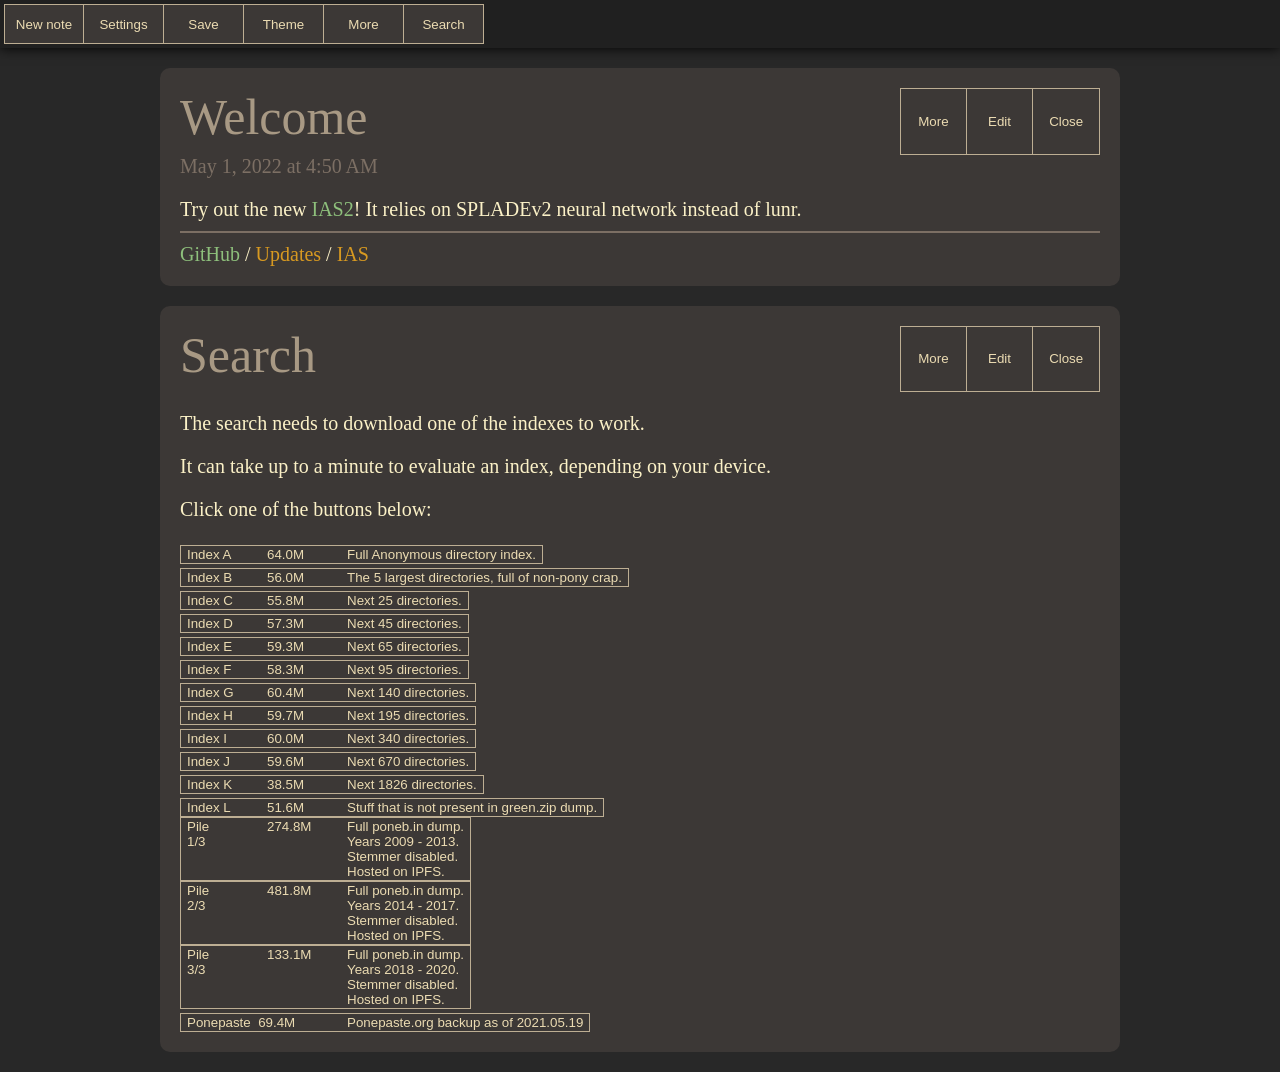
<file: index_old.html>
<!DOCTYPE html>
<!-- IAS -->
<!-- JUMP TO BOTTOM OF THE FILE TO FIND THE ENTRY POINT -->
<html><head><meta charset="utf-8"><meta name="viewport" content="width=device-width, initial-scale=1"><title>IAS</title><link rel="stylesheet" href="style.css"><link rel="stylesheet" href="palette_a.css" id="theme"><link rel="stylesheet" href="tags.css"></head><body><nav><div class="nav_topbar"><div class="nav_buttons inline_buttons"></div><input type="text" class="nav_search"></div><div class="nav_dropdown"></div></nav><div class="status_area"></div><content><noscript><div class="box"><p>Can't work without JavaScript, unfortunately.</p></div></noscript></content>
<script src="lunr.js" type="text/javascript"></script>
<script>
"use strict";

// Source object
// Stores the source code of the API Servers / components
// bootloader.init() will initialize them:
// - ias.core -> window.core
// - ias.story -> window.story
// - ias.locale -> window.locale
// - etc...
//
// Only after initialization can you use them!
//
var ias = {}
</script>

<script>
"use strict";

ias.locale = function() {
	//
	// IAS localization strings
	//
	// ==============================================================================
	
	this.date_format = undefined
	this.date_options = {year: "numeric", month: "long", day: "numeric", hour: "numeric", minute: "numeric"}

	this.relative_time_format = undefined
	this.relative_time_options = { numeric: 'auto' }

	this.note_missing = "A note with this title does not yet exist. Use the Create button to create it!"
	this.new_note_title = "Note № "

	this.search_placeholder = "Search..."

	this.saving_error = "Unable to save!"
	this.saving_ok = "Saved."

	this.network_error = "Networking: network error"
	this.server_error = "Networking: server error"
	this.error_code = "Error code: "
	this.address = "Address: "

	this.parser_missing = "This note uses an unknown parser: "

	// ==============================================================================
}

ias.core = function() {
	//
	// IAS core
	//
	// ==============================================================================
	
	// The code to load the notes, save the notes, search the notes, etc...
	// 
	// Each note is an object that features a set of fields;
	// Most importantly:
	// - Title
	// - Text
	// - Created
	// - Modified
	//
	// There's also a set of secondary, optional fields:
	// - Archived Note Flag [Hides the note from the usual search]
	// - System Note Flag 	[Hides the note from the usual search]
	// - List of tags 		[Just an array of tags]
	// - Parser 			[Either "Markdown", "Text", or "App"]
	//
	// Really you can add any field you need, but these are reserved
	//
	
	//
	// List of APIs:
	// - note_exists(title)
	// - create_note(title)
	// - delete_note(title)
	// - rename_note(title, new_title)
	// - get_note_reference(title)
	// - get_note_text(title)
	// - set_note_text(title, text)
	// - for_each_note(callback)
	// - get_oldest_titles(number)
	// - get_recent_titles(number)
	// - get_notes_with_field(field, value)
	// - archive_note(title)
	// - unarchive_note(title)
	// - export_note(title, id)
	// - cold_storage_snapshot()
	// - cold_storage_restore()
	// - float_to_bottom(title)					INTERNAL
	// - update_title_hashmap()					INTERNAL
	// - fire_alert()							INTERNAL
	//
	
	// Async Function Constructor
	// A bit of a hidden feature, but seems to have been supported for a long time
	window.AsyncFunction = Object.getPrototypeOf(async function(){}).constructor
	
	// Note storage
	// WARNING: reveal_pointers() needs to be called again if one of the variables is ever reassigned!
	//
	// notes	[id => note_object] 	always sorted note.modified ASCENDING
	// titles	{note_title => id}		not sorted
	var notes = []
	var titles = {}
	

	// Check whether a note by this title exists
	this.note_exists = function(title) {
		return (title in titles)
	}

	// Create a new note
	this.create_note = function(title) {
		var note = {}
		
		// Check if a note by this title already exists
		if (titles[title] != undefined) {
			log("Tried to create a note ["+title+"] but it already exists!")
			return null
		}
		
		note.title 		= title
		note.text 		= ""
		note.created 	= Date.now()
		note.modified 	= Date.now()
		note.parser 	= "Markdown"
		
		var id = notes.push(note) - 1
		titles[title] = id

		this.fire_alert("note_created", title)
		
		return note
	}

	// Delete the note
	// Will leave holes in the notes array, but that's okay
	// It will be flattened upon saving
	this.delete_note = function(title) {
		var id = titles[title]
		
		delete titles[title]
		delete notes[id]

		this.fire_alert("note_deleted", title)
	}

	// Rename the note
	// Will leave holes in the note array
	this.rename_note = function(title, new_title) {
		var id = titles[title]
		var note = notes[id]

		// Safeguard
		// Storage format allows for duplicate titles, but upgrades are needed elsewhere to make that work
		if (new_title in titles) {
			log("Refusing to rename to an alredy taken title!")
			return
		}

		delete titles[title]

		// Punch holes only if necessary
		if (id < notes.length - 1) {
			delete notes[id]

			id = notes.push(note) - 1
		}

		note.title = new_title
		titles[new_title] = id
		note.modified = Date.now()

		this.fire_alert("note_renamed", title)
	}

	// Get the total note count
	// Doesn't count holes
	this.get_note_count = function() {
		var count = 0

		for (var title in titles) {
			count++
		}

		return count
	}

	// Fetch a reference to the note
	// * Low level function!
	// * Fields may not be populated
	// * DO NOT, NEVER write any fields directly
	// [Potential place to implement a one-deep cache later]
	this.get_note_reference = function(title) {
		var id = titles[title]
		var note = notes[id]

		return note
	}
	
	// Fetch the note text only
	this.get_note_text = function(title) {
		var note = this.get_note_reference(title)

		return note.text
	}

	// Set the note text only
	this.set_note_text = function(title, text) {
		var note = this.get_note_reference(title)

		note.text = text
		note.modified = Date.now()

		this.float_to_bottom(title)
		this.fire_alert("note_altered", title)
	}
	
	// Iterate over each note and call the callback
	// * Supports async functions
	this.for_each_note = function(callback) {
		for (var note of notes) {
			if (note != undefined) callback(note)
		}
	}

	// Returns an array of titles that match the pattern
	// * Pattern uses space as a separator
	// * Case-insensitive
	//
	// If [pattern] is an empty string, returns a list of all notes
	// [ignore_archived] is still taken into account
	this.find_titles = function(pattern, ignore_archived = true) {
		var note_list = []
		var bits = pattern.toLowerCase().split(" ")

		for (var title in titles) {
			var note = this.get_note_reference(title)

			if (note.archived && ignore_archived) {
				continue
			}

			if (!pattern) {
				note_list.push(title)
				continue
			}

			var lowercase_title = title.toLowerCase()
			var nope = false

			for (var bit of bits) {
				if (lowercase_title.includes(bit) === false) {
					nope = true
					break
				}
			}

			if (nope) {
				continue
			} else {
				note_list.push(title)
			}
		}

		return note_list
	}

	// Returns an array no longer than [number]
	this.get_oldest_titles = function(number) {
		var note_list = []
		var len = notes.length

		for (var j = 0, i = 0; (i < len) && (j < number);) {
			if (i in notes) { // Skip over holes
				note_list.push(notes[i].title)
				j++
			}
			i++
		}

		return note_list
	}

	// Returns an array no longer than [number]
	this.get_recent_titles = function(number) {
		var note_list = []

		for (var j = 0, i = notes.length - 1; (i >= 0) && (j < number);) {
			if (i in notes) { // Skip over holes
				note_list.push(notes[i].title)
				j++
			}
			i--
		}

		return note_list
	}

	// Get notes that contain a certain [field] with certain [value]
	// If [value] is not specified, will count any note that has the field
	this.get_notes_with_field = function(field, value = null) {
		var note_list = []
		var len = notes.length

		for (var i = 0; i < len; i++) {
			if (i in notes) {
				if (field in notes[i]) {
					if (value === null) {
						note_list.push(notes[i].title)
					} else if (value === notes[i][field]) {
						note_list.push(notes[i].title)
					}
				}
			}
		}

		return note_list
	}

	this.archive_note = function(title) {
		var note = this.get_note_reference(title)

		if (!note.archived) {
			note.archived = true
			this.fire_alert("note_altered", title)
		}
	}

	this.unarchive_note = function(title) {
		var note = this.get_note_reference(title)

		if (note.archived) {
			delete note["archived"]
			this.fire_alert("note_altered", title)
		}
	}

	// Export a note by a title or by id
	this.export_note = function(title, id = null) {
		if (id === null) id = titles[title]

		var note_json = ""
		var note = notes[id]

		for (var field in note) {
			var value = note[field]
			var type = typeof(value)
			var wrap = ""
			
			if (type === "string") {
				wrap = "`"

				// Replace certain symbols that interfere with JavaScript's multiline strings
				// [ \ ] 	-> [ \\ ]
				// [ ` ] 	-> [ \` ]
				// [ ${ ] 	-> [ \${ ]
				// Also break up any script closing tags
				value = value.
				replaceAll("\\", "\\\\").
				replaceAll("`", "\\`").
				replaceAll("${", "\\${").
				replaceAll("</"+"script>", "</${'script'}>")
			}
			
			if (note_json.length != 0) note_json += ",\n"
			
			note_json += field + ":" + (wrap + value + wrap)
		}

		return "{\n" + note_json + "\n}"
	}
	
	// Generate a string of JS code that will replicate the note storage memory structure
	// Holes are removed
	this.cold_storage_snapshot = function() {
		var result = ""
		
		for (var id = 0; id < notes.length; id++) {
			if (id in notes === false) continue

			var note_json = this.export_note(null, id)
			
			if (result.length != 0) result += ",\n"
			result += note_json
		}
		
		return "[" + result + "]"
	}
	
	// Restore from an already evaluated snapshot
	this.cold_storage_restore = function() {
		notes = ias_cold_storage
		this.update_title_hashmap()
	}

	// Float the note to bottom
	// Will leave holes in the note array
	// Used as a mechanism to fight excessive truncation
	this.float_to_bottom = function(title) {
		var id = titles[title]
		
		// Return if note is already at the bottom
		if (id === notes.length - 1) {
			return
		}

		var note = notes[id]

		delete notes[id]

		var new_id = notes.push(note) - 1
		titles[title] = new_id
	}
	
	// Needs to be called after restoring from snapshot
	this.update_title_hashmap = function() {
		for (var id = notes.length - 1; id >= 0; id--) {
			var title = notes[id].title
			titles[title] = id
		}
	}

	// Fire this to alert things that note storage was modified
	//
	// Currently supported alerts
	// - note_created
	// - note_altered
	// - note_renamed
	// - note_deleted
	//
	this.fire_alert = function(alert, cause) {
		story.alert(alert, cause)
		story.alert_all_notes(alert, cause)

		search.alert(alert, cause)
		navbar.alert(alert, cause)
		dropdown.alert(alert, cause)
	}

	// Reveal or update debug pointers
	this.reveal_pointers = function() {
		this.notes = notes
		this.titles = titles
	}
	// ==============================================================================
}

ias.bootloader = function() {
	//
	// IAS bootloader
	//
	// ==============================================================================
	this.init = function() {
		window.onerror = this.handle_error
		window.onunhandledrejection = this.handle_error
		window.log = console.log

		// Initialize an instance of EVERYTHING that was added into window.ias
		for (var component in ias) {
			window[component] = new ias[component]
		}

		// Restore notes from cold storage, then delete the original reference
		core.cold_storage_restore()
		delete window.ias_cold_storage

		// Initial app start
		navbar.init()
		dropdown.init()

		story.open_note("Welcome")
		story.open_note("Search")

		// Check whether the URL is clean of anchors
		// If yes, open the default note
		// Otherwise, open the linked note
		if (location.hash === "") {
			//story.open_note( default_note )
		} else {
			story.open_note( decodeURI(location.hash.slice(1)) )
		}

	}

	// JavaScript error handler
	this.handle_error = function(description, url, line, column, error) {
		if ("crash_count" in window === false) {
			window.crash_count = 0
		}

		crash_count++

		// Special handling for errors that occured within Async functions
		// Seems to be Firefox-specific to consider async errors promise rejections
		// Chromium considers async errors normal errors
		if (typeof(description) === "object") {
			if ("reason" in description) {
				var reason = description.reason

				description = reason.message
				url = reason.fileName
				line = reason.lineNumber
				column = reason.columnNumber
				error = {}
				error.stack = reason.stack
			}
		}

		var stack_trace = ""

		if (!error) {
			stack_trace = " --- NO ERROR INFO AVAILABLE --- "
		} else if ("stack" in error === false) {
			stack_trace = " --- NO STACK TRACE AVAILABLE --- "
		} else {
			// Firefox specific prettyfication
			// Doesn't break chromium
			stack_trace = error.stack.replace(/\n@/g, "\nanonymous@").replace(/@/g, "   @   ").replace(/\n/g, "\n\t")
		}

		var message = ""
		+ " === Crash report #" + crash_count + " === \n"
		+ "A crash has occurred in:\n"
		+ "<"+url+">:"+line+" --- " + description + "\n\n"
		+ "Stack trace: \n	" + stack_trace + "\n\n"
		+ "A restart is advised.\n\n"
		
		alert(message)
	}

	this.hash = "aaaaad0b03231ca27d61173c145a3b3c18b977b4742de578710fab0478251ae0"
	// ==============================================================================
}

ias.utils = function() {
	//
	// IAS misc utils
	//
	// ==============================================================================

	// List of APIs:
	// - q_id(...)
	// - q_sel(...)
	// - add(tag, parent, html)
	// - adjacent_add(tagname, target, where, id)
	// - strectes_beyond_viewport(element)
	// - show_status(html)
	// - success(html)
	// - error(html)
	// - hide_status()
	// - format_time(timestamp)
	// - get_new_title()
	// - apply_css(css)
	// - display_tags(tags)
	// - display_tag(tag)
	//

	// Alias
	var utils = this

	// Query ID alias
	window.q_id = document.getElementById.bind(document)

	// Query selector alias
	window.q_sel = document.querySelector.bind(document)
	
	// Make an element helper
	window.add = function(tag, parent = document.body, html = "") {
		var element = document.createElement(tag)
		
		element.innerHTML = html

		parent.appendChild(element)
		
		return element
	}

	// Make an adjacent element helper
	// Where can be:
	// - beforebegin
	// - afterbegin
	// - beforeend
	// - afterned
	window.adjacent_add = function(tagname, target, where = "beforebegin", id = null) {
		var element = document.createElement(tagname)
		
		if (id != null) element.id = name
		target.insertAdjacentElement(where, element)
		
		return element
	}

	// Check if a part of the element, or the entire element, stretches beyond the viewport
	window.stretches_beyond_viewport = function(element) {
		return (window.innerHeight + window.scrollY < element.offsetTop + element.scrollHeight)
	}

	// Bring user attention to the element by briefly flashing it in bright color
	window.blink = function(element) {
		element.classList.add("attention")
		setTimeout(unblink, 50)

		function unblink() {
			element.classList.remove("attention")
		}
	}

	// Display a status box in the status area
	window.show_status = function(html) {
		if ("statusbox" in window === false) {
			window.statusbox = add("div", q_sel("body .status_area"))
			statusbox.classList.add("status_box")
		}
		
		statusbox.classList.remove("success")
		statusbox.classList.remove("error")
		statusbox.classList.remove("hide")
		statusbox.innerHTML = html

		statusbox.onclick = hide_status
	}

	window.success = function(html) {
		show_status(html)

		statusbox.classList.add("success")
		setTimeout(hide_status, 5000)
	}

	window.error = function(html) {
		show_status(html)

		statusbox.classList.add("error")
	}

	window.hide_status = function() {
		statusbox.classList.add("hide")
	}

	// https://stackoverflow.com/a/34278578
	utils.insert_at_cursor = function(text, element) {
		var start = element.selectionStart
		var end = element.selectionEnd
		
		element.setRangeText(text, start, end, 'end');
	}

	// Parse a YYYYMMDDHHMMSSmmm TiddlyWiki-style timestamp into a millisecond Unix timestamp
	utils.parse_note_timestamp = function(note_timestamp) {
		var str = note_timestamp.toString()

		var year 	= parseInt( str.slice( 0,  4) )
		var month 	= parseInt( str.slice( 4,  6) ) - 1
		var day 	= parseInt( str.slice( 6,  8) )
		var hour 	= parseInt( str.slice( 8, 10) )
		var minute 	= parseInt( str.slice(10, 12) )
		var second 	= parseInt( str.slice(12, 14) )
		var ms 		= parseInt( str.slice(14, 17) )

		return Date.UTC(year, month, day, hour, minute, second, ms)
	}

	// Convert Unix millisecond timestamp into a YYYYMMDDHHMMSSmmm format
	utils.make_note_timestamp = function(timestamp) {
		var date = new Date(timestamp)

		var year 	= ( date.getUTCFullYear() 		).toString()
		var month 	= ( date.getUTCMonth() + 1		).toString().padStart(2, "0")
		var day 	= ( date.getUTCDate()			).toString().padStart(2, "0")
		var hour 	= ( date.getUTCHours() 			).toString().padStart(2, "0")
		var minute 	= ( date.getUTCMinutes() 		).toString().padStart(2, "0")
		var second 	= ( date.getUTCSeconds() 		).toString().padStart(2, "0")
		var ms 		= ( date.getUTCMilliseconds()	).toString()

		return year+month+day+hour+minute+second+ms
	}

	// Converts supplied timestamp to local format
	utils.format_time = function(timestamp) {
		return new Date(timestamp).toLocaleString(locale.date_format, locale.date_options)
	}

	// Converts supplied timestamp to relative time
	// TIMESTAMP 		RESULT
	// 20000			"in 20 seconds"
	// -1000			"1 second ago"
	// -950400000		"11 days ago"
	// https://stackoverflow.com/a/53800501
	utils.format_relative_time = function(timestamp) {
		var units = {
			year  : 24 * 60 * 60 * 1000 * 365,
			month : 24 * 60 * 60 * 1000 * 365/12,
			day   : 24 * 60 * 60 * 1000,
			hour  : 60 * 60 * 1000,
			minute: 60 * 1000,
			second: 1000
		}

		// Passing { numeric: 'auto' } in relative_time_options will alter "1 year ago" to "last year"
		var rtf = new Intl.RelativeTimeFormat(locale.relative_time_format, locale.relative_time_options)

		// "Math.abs" accounts for both "past" & "future" scenarios
		for (var u in units) {
			if (Math.abs(timestamp) > units[u] || u == 'second') 
				return rtf.format(Math.round(timestamp/units[u]), u)
		}
	}

	// Return a title for a new note
	// If the title it wanted to suggest is already occupied, it will recurse to the closest unused number
	utils.get_new_title = function(depth = 1) {
		var title = locale.new_note_title + (core.get_note_count() + depth)

		if (core.note_exists(title)) {
			return utils.get_new_title(depth + 1)
		} else {
			return title
		}
	}

	// Switch to a new CSS
	// Alters the href of the theme stylesheet
	utils.apply_css = function(href) {
		var stylesheet = q_sel("link#theme")

		stylesheet.setAttribute("href", href)
	}

	// Format an array of tags into a set of pillows
	utils.display_tags = function(tags) {
		var html = "<span class=\"tag_list\">"
		var len = tags.length

		for (var i = 0; i < len; i++)
			html += utils.display_tag(tags[i])

		return html + "</span>"
	}

	// Format a single tag into a <span> pillow
	utils.display_tag = function(tag) {
		// Ignore empty tags
		if (tag === "")
			return ""

		// Regular expression to detect symbols not safe to place inside an HTML attribute
		var rxp_unsafe = /[^A-Za-zА-Яа-я0-9ёЁ_\-]/g

		var safe_tag_attr = tag.replace(rxp_unsafe, "")
		var safe_tag_text = tag.replace(/>/g, "&gt;").replace(/</g, "&lt;")

		return "<span class=\"tag tg-" + safe_tag_attr + "\">" + safe_tag_text + "</span>"
	}

	// Deterministic random number generator
	// Required for Notes of the Day functionality
	utils.seed_prng = function(seed) {
		utils.prng = xoshiro128ss(seed, seed, seed, seed)

		// All 4 state variables were initialized with the same value
		// Need to flush 4 times to start producing good random
		utils.prng()
		utils.prng()
		utils.prng()
		utils.prng()

		// https://github.com/bryc/code/blob/master/jshash/PRNGs.md
		function xoshiro128ss(a, b, c, d) {
			return function() {
				var t = b << 9, r = a * 5; r = (r << 7 | r >>> 25) * 9;
				c = c ^ a; d = d ^ b; b = b ^ c; a = a ^ d; c = c ^ t;
				d = d << 11 | d >>> 21;
				return (r >>> 0) / 4294967296;
			}
		}
	}

	utils.prng = function() {
		return "Please call seed_prng() first"
	}

	// DIY map with fixed number of slots
	// Relies on the fact that browsers sort object keys alphabetically
	// Will break if they ever stop doing that
	utils.sortedmap = function(slots) {
		var sm = {}

		var map = {}
		var len = 0

		// Insert a value - object pair
		sm.insert = function(value, object) {
			var min = null

			for (var value_i in map) {
				min = value_i
				break
			}

			if (min === null) {
				map[value] = object
				return
			}

			if (len == slots) {
				if (value < min) return
				if (value in map === false) delete map[min]
			} else {
				if (value in map === false) len++
			}

			map[value] = object
		}

		// Print out the map
		sm.log = function() {
			log(map)
		}

		sm.map = map

		return sm
	}
	// ==============================================================================
}

ias.cardnote = function() {
	//
	// IAS GUI; card-based notes
	//
	// ==============================================================================
	
	//
	// This is a large monolithic blob respobsible for:
	// - Note HTML structure
	// - Note interactions
	// - App startup
	// - Parsers
	//
	// A lot of uniqe code is buried somewhere in there, for example handlers for
	// "Find similar notes" button and the .jsbit export function
	//

	//
	// List of APIs:
	// - set_title(text)
	// - set_date(text)
	// - set_body(text)
	// - scroll_to()
	// - blink()
	// - q_sel(selector)
	// - link(title)
	// - editor.disable_wrap()
	// - editor.enable_wrap()
	// - tools.display_default_tools()					TOOL STRIP PRESET
	// - tools.display_editing_tools()					TOOL STRIP PRESET
	// - tools.display_temporary_tools()				TOOL STRIP PRESET
	// - tools.display_suggestion_tools()				TOOL STRIP PRESET
	// - tools.add_tool_button(name, text)
	// - tools.add_menu_button(name, text)
	// - tools.clear_buttons()
	// - more()											BUTTON HANDLER
	// - edit()											BUTTON HANDLER
	// - close()										BUTTON HANDLER
	// - delete()										BUTTON HANDLER
	// - abort()										BUTTON HANDLER
	// - save()											BUTTON HANDLER
	// - create()										BUTTON HANDLER
	// - archive()										BUTTON HANDLER
	// - unarchive()									BUTTON HANDLER
	// - properties()									BUTTON HANDLER
	// - reload()
	//
	this.define_note = function(note) {
		// STAGE 0: Exports

		// Various top-level stuff
		note.set_title = set_title
		note.set_date = set_date
		note.set_body = set_body
		note.scroll_to = scroll_to
		note.blink = blink
		note.q_sel = q_sel
		note.link = link

		// Editor subfolder
		note.editor = {}
		note.editor.disable_wrap = disable_wrap
		note.editor.enable_wrap = enable_wrap

		// Tool strip + menu subfolder
		note.tools = {}
		note.tools.display_default_tools = display_default_tools
		note.tools.display_editing_tools = display_editing_tools
		note.tools.display_temporary_tools = display_temporary_tools
		note.tools.display_suggestion_tools = display_suggestion_tools
		note.tools.add_tool_button = add_tool_button
		note.tools.add_menu_button = add_menu_button
		note.tools.clear_buttons = clear_buttons

		note.reload = reload

		// Alert handlers
		note.alerts = {}

		// Lists to track usage of setInterval and setTimeout
		note.held_intervals = []
		note.held_timeouts = []

		// Expose this function
		// Search can use it to abort pending jobs
		note.timer_cleanup = timer_cleanup

		//
		// STAGE 1: Structure
		//

		// It all starts with a box
		var box = note.dom.box

		// Note consist of the top, the body and the (hidden) editor
		var top 		= add("div", box)
		var body 		= add("div", box)
		var editor		= add("textarea", box)

		// Top
		// -> Header
		//    -> Title
		//    -> Tools
		// -> Date
		var header 		= add("div", top)
		var title 		= add("div", header)
		var tools 		= add("div", header)
		var date 		= add("div", top)

		// Div to store tool buttons
		var buttons 	= add("div", tools)

		// More menu
		var menu_root 	= add("div", tools)
		var menu 		= add("div", menu_root)

		// Set up CSS classes
		buttons.classList.add("inline_buttons")
		header.classList.add("note_header")
		editor.classList.add("note_editor")
		title.classList.add("note_title")
		tools.classList.add("note_tools")
		date.classList.add("note_date")
		body.classList.add("note_body")

		menu_root.classList.add("dropdown_root")
		menu.classList.add("dropdown", "hide")

		// Parser selector
		var parser_selector = add("select", box)

		function add_parser(name, value) { 
			var option = add("option", parser_selector) 
			option.innerText = name
			option.value = value
		}

		add_parser("Markdown + HTML",		"Markdown"	)
		add_parser("Plaintext + HTML", 		"Text"		)
		add_parser("JavaScript / App", 		"App"		)
		add_parser("Remote / Iframe", 		"Iframe"	)

		// Hide the editor and type selector
		parser_selector.hidden = true
		editor.hidden = true


		// Export the DOM
		note.dom.header 	= header
		note.dom.body 		= body
		note.dom.editor 	= editor
		note.dom.title 		= title
		note.dom.tools 		= tools
		note.dom.date 		= date
		note.dom.buttons 	= buttons
		note.dom.menu_root 	= menu_root
		note.dom.menu 		= menu

		//
		// STAGE 2: Title and Body functions
		//

		// Enable/disable wrapping in the editor
		function disable_wrap() { editor.style.whiteSpace = "pre" }
		function enable_wrap() { editor.style.whiteSpace = "pre-wrap" }

		function show_editor() {
			editor.hidden = false
			editor.style.height = "calc(" + editor.scrollHeight + "px + 1em)"
			parser_selector.hidden = false
			body.hidden = true
		}

		function hide_editor() {
			editor.value = ""
			editor.style.height = ""
			editor.hidden = true
			parser_selector.hidden = true
			body.hidden = false
		}

		// Handle tab keypresses
		// Kills the undo stack unfortunately
		function editor_keydown(event) {
			if (event.key === "Tab") {
				event.preventDefault()
				utils.insert_at_cursor("\t", this)
			}
		}

		// Adjust the editor height on input
		function editor_resize(event) {
			editor.style.height = editor.scrollHeight + "px"
		}

		editor.onkeydown = editor_keydown
		editor.oninput = editor_resize

		title.onkeypress = function() {
			if (event.key === "Enter") {
				event.preventDefault()
			}
		}

		function set_title(text) 	{ title.innerHTML 	= text }
		function set_date(text) 	{ date.innerHTML 	= text }
		function set_body(text) 	{ body.innerHTML 	= text }

		function scroll_to() {
			note.dom.header.scrollIntoView({behavior: "smooth", block: "center"})
		}

		function blink() {
			window.blink(note.dom.box)
		}

		function q_sel(selector) {
			return body.querySelector(selector)
		}

		// Use this to link to other notes
		// Returns a special HTML snippet
		function link(title) {
			title = title.replace(/&/g, "&amp;")

			return `<a class="internal" href="#${title}" onclick="return story.handle_link_click(event)">${title}</a>`
		}
		
		//
		// STAGE 3: Tool strip functions
		//

		// Object to house the buttons
		note.buttons = {}

		// Removes all buttons from the tool strip and the menu
		function clear_buttons() {
			for (var name in note.buttons) {
				note.buttons[name].delete_button()
			}
		}

		// Add a button
		// Requires the note to have a handler function with a matching name
		function add_button(name, text, parent) {
			// 1. Create a button
			note.buttons[name] = add("button", parent, text)

			// 2. Button deletion function
			note.buttons[name].delete_button = function() {
				note.buttons[name].remove()
				delete note.buttons[name]
			}

			// 3. Handler function
			// Check whether the handler function exists
			// If it does, hook it up
			// Otherwise complain
			if (name in note) {
				note.buttons[name].onclick = note[name]
			} else {
				log("Added a button \"" + text + "\" but couldn't find a handler function!")
			}
		}

		// Helpers to add:
		// 1. A tool strip button
		// 2. A tool menu button
		function add_tool_button(name, text) { add_button(name, text, buttons) }
		function add_menu_button(name, text) 	{ add_button(name, text, menu) }

		// Default tool strip
		// Tools feature the "close", "edit" and "more" buttons (At least for this pathfinder version)
		function display_default_tools() {
			clear_buttons()

			add_tool_button("more", "More")
			add_tool_button("edit", "Edit")
			add_tool_button("close", "Close")

			add_menu_button("find_similar", "Find similar notes")
			add_menu_button("export", "Export note")

			if (note.info.archived) {
				add_menu_button("unarchive", "Unarchive note")
			} else {
				add_menu_button("archive", "Archive note")
			}

			add_menu_button("properties", "Properties")
		}

		// Editing tool strip
		// Tools feature the "delete", "abort" and "save" buttons
		function display_editing_tools() {
			clear_buttons()

			add_tool_button("delete", "Delete")
			add_tool_button("abort", "Abort")
			add_tool_button("save", "Save")
		}

		// Temporary note tool strip
		// Only the "close" button
		function display_temporary_tools() {
			clear_buttons()

			add_tool_button("close", "Close")
		}

		// Suggested note tool strip
		// "Create" and "close" buttons
		function display_suggestion_tools() {
			clear_buttons()

			add_tool_button("create", "Create")
			add_tool_button("close", "Close")
		}

		//
		// STAGE 4: Button handlers
		//
		define_button_handlers()

		function define_button_handlers() {
			// Close the note
			note.close = function() {
				timer_cleanup()

				note.dom.box.remove()

				if ("info" in note) {
					story.remove_instance(note, note.info.title)
				}
			}

			// Enter editing mode
			note.edit = function() { 
				display_editing_tools() 

				// Pull the unprocessed text (pre-markdown or pre-execution)
				var raw_text = core.get_note_text(note.info.title)
				editor.value = raw_text

				title.classList.add("editing")
				title.contentEditable = true

				parser_selector.value = note.info.parser

				show_editor()

				// Focus editor if doing so will not cause the page to scroll
				if (stretches_beyond_viewport(editor) === false) {
					editor.focus()
				}
			}

			// Display more buttons
			note.more = function() { menu.classList.toggle("hide") }

			// Delete the note
			note.delete = function() { 
				var really_delete = confirm("Delete note \"" + note.info.title + "\"\n\nAre you sure?")

				if (really_delete === true) {
					note.close()
					core.delete_note(note.info.title)
				}
			}

			// Abort editing
			note.abort = function() { 
				display_default_tools()

				title.contentEditable = false
				title.classList.remove("editing")
				title.innerText = note.info.title
				
				hide_editor()
			}

			// Save edits
			note.save = function() {
				// Harvest the text
				var text = editor.value

				// Harvest the title (old and new)
				var old_title = note.info.title
				var new_title = title.innerText.trim()

				// Hide the editor
				note.abort()

				// Check whether the title was altered
				// If it was, call the rename function
				// alert_all_notes() will update the story
				if (old_title != new_title) {
					core.rename_note(old_title, new_title)
				}

				// Update the parser
				// Take some liberties with altering note fields directly
				// We call set_note_text() regardless, so whatever
				note.info.parser = parser_selector.value
				
				// Update the contents
				// Should trigger an automatic reload
				core.set_note_text(note.info.title, text)
			}

			// Create button on suggested notes
			note.create = function() { 
				var title_text = title.innerText

				note.info = core.create_note(title_text)
				note.info.parser = "Markdown"
				reload()
				note.edit()
			}

			// Find similar notes
			// Fairly large blob of code
			note.find_similar = function() { 
				var results_note = story.create_temporary_note(note.dom.box)
				var results = search.lunr_find_similar(note.info.title)
				var len = results.length
				var held_timeouts = []

				var self_similarity = results[0].score

				// Entries first
				// Hint at the bottom
				var entries = 	add("div", results_note.dom.body)
								add("hr", results_note.dom.body)
				var hint 	= 	add("div", results_note.dom.body)

				hint.classList.add("find_similar_hint")

				add("div", hint, "Diamonds are clickable. Self-similarity is " + self_similarity + ".") 

				// Cutoff adjust
				var adjust_div = add("div", hint)
				var adjust_tip = add("span", adjust_div, "Adjust cutoff: ")
				var adjust = add("input", adjust_div)

				adjust.type = "number"
				adjust.value = self_similarity
				adjust.style.verticalAlign = "bottom"

				// Invoke regen
				adjust.oninput = function() {
					results = search.lunr_find_similar(note.info.title, adjust.value)
					regen_results()
				}


				// Run it!
				regen_results()

				results_note.set_title("<i>Find similar: " + note.info.title + "</i>")
				results_note.scroll_to()

				// Add a new entry HTML structure
				function add_entry() {
					var details = add("details", entries)
					var summary = add("summary", details)

					var title = add("span", summary)
					var score = add("span", summary)
					var tags = add("div", details, "Stand by...")

					score.classList.add("flr")

					return { title: title, score: score, tags: tags }
				}

				function setTimeoutWrapper() {
					held_timeouts.push( setTimeout.apply(window, arguments) )
				}

				function abort_jobs() {
					for (var timeout_id of held_timeouts) clearTimeout(timeout_id)

					held_timeouts = []
				}
				
				function lazy_append(results, complete_fn, depth = 0) {
					if (depth >= results.length) return setTimeout( complete_fn )

					var result = results[depth]
					var title = result.title
					var tags = search.lunr_auto_tags(title, 25)

					result.tags.innerHTML = utils.display_tags(tags)

					// setTimeout without a time argument will just enqueue the job right away
					setTimeoutWrapper(function() { lazy_append(results, complete_fn, depth + 1) })
				}

				function regen_results() {
					var len = results.length

					entries.innerHTML = ""

					// Display all titles ASAP
					// Skip index zero
					for (var i = 1; i < len; i++) {
						var result = results[i]
						var entry = add_entry()

						// Similarity:
						// 100%		Exact duplicate
						//  90%		Close resemblance, perhaps an earlier/later version
						//  30%		Distant resemblance
						entry.score.innerHTML = Math.round(result.score / self_similarity * 100) + "% similarity"
						entry.title.innerHTML = note.link(result.title)
						
						// Reuse the results array to supply the newly created tag div
						results[i].tags = entry.tags
					}

					// Stop any pending tagging jobs
					abort_jobs()

					// Lazily add tags
					lazy_append(results, null, 1)
				}
			}

			// Export this note in particular
			note.export = function() {
				networking.download(core.export_note(note.info.title), note.info.title + ".jsbit")
			}

			note.archive = function() {
				core.archive_note(note.info.title)
			}

			note.unarchive = function() {
				core.unarchive_note(note.info.title)
			}

			note.properties = function() {
				var created = utils.format_time(note.info.created)
				var modified = utils.format_time(note.info.modified)

				alert("Added: " + created + "\nEdited: " + modified)
			}
		}

		// Reload function 
		// Text notes: 	fetch the text, parse it as markdown and display it
		// App notes: 	fetch the text and run it
		async function reload() {
			log("Reloading [" + note.info.title + "]")

			// Invoke the editor abort handler
			// It will close the editor for us, in case it was open
			// It will also update the title
			note.abort()

			var parsers = {
				"Markdown": markdown_parser,
				"Text": text_parser,
				"App": app_loader,
				"Iframe": iframe_loader
			}

			// Missing parser security check
			var target_parser = note.info.parser

			if (target_parser in parsers === false) {
				alert(locale.parser_missing + target_parser)
				target_parser = "Text" // Fall back to plaintext parser
			}

			// Execute the parser
			parsers[target_parser]()

			
			// And below are the parser functions
			// =======================================================
			function markdown_parser() {
				if (note.info.archived) {
					set_date( utils.format_time(note.info.modified) + "; Archived")
				} else {
					set_date( utils.format_time(note.info.modified) )
				}

				set_body( markdown.parse(note.info.text) )
			}

			function text_parser() {
				if (note.info.archived) {
					set_date( utils.format_time(note.info.modified) + "; Archived")
				} else {
					set_date( utils.format_time(note.info.modified) )
				}
				
				set_body( note.info.text )
			}

			function app_loader() {
				set_date("") // Apps don't show a date by default
				set_body("")

				// On notes with code disable editor wrap by default
				disable_wrap()

				// Clear any previous setInterval() or setTimeout()
				timer_cleanup()

				// Tracking setInterval() and setTimeout() wrappers
				function setIntervalWrapper() {
					note.held_intervals.push( setInterval.apply(window, arguments) )
				}

				function setTimeoutWrapper() {
					note.held_timeouts.push( setTimeout.apply(window, arguments) )
				}

				//
				// App main function
				//
				// Function is constructed from:
				// - note.info.text
				//
				// Using apply() will not work to pass arguments
				// Not without naming them first, anyway
				//
				// List of arguments:
				// - setInterval() 			OVERRIDE
				// - setTimeout()			OVERRIDE
				// - note object
				//
				var run = new AsyncFunction("setInterval",
											"setTimeout",
											"note", note.info.text)

				run(setIntervalWrapper, setTimeoutWrapper, note)
			}

			function iframe_loader() {
				set_date("") // No way of knowing date on iframe contents

				// Do some magic to get the content color right
				// Very useful when including plaintext
				set_body(`<iframe src="${note.info.text}" onload="event.target.contentDocument.body.style.color = window.getComputedStyle(window.document.body).color"></iframe>`)
			}
			// =======================================================
		}

		// We must track every setInterval() and setTimeout() and clear them when note is closed or reloaded
		// If we don't do this, we will end up with a storm of orphaned timer handlers firing on the profiler chart
		function timer_cleanup() {
			for (var interval_id of note.held_intervals) clearInterval(interval_id)
			for (var timeout_id of note.held_timeouts) clearTimeout(timeout_id)

			note.held_intervals = []
			note.held_timeouts = []
		}
	}

	// ==============================================================================
}

ias.story = function() {
	//
	// IAS GUI; story
	//
	// ==============================================================================

	//
	// Story keeps track of what is open right now
	//

	//
	// List of APIs:
	// - open_note()
	// - create_new_note()
	// - create_temporary_note()
	// - suggest_note()
	// - ensure_entry()					INTERNAL
	// - remove_instance()				INTERNAL
	// - spawn_box()					INTERNAL
	// - alert()						INTERNAL
	// - alert_all_notes()				INTERNAL
	// - handle_anchor_change()			URL ANCHOR CHANGE HANDLER
	//

	// Alias
	var story = this

	//
	// This is where we keep our open notes
	// The structure is as follows:
	// { 
	// 	"minicon": 	[ {instance}, {instance}, ... ],
	// 	"IAS": 		[ {instance} ]
	// }
	//
	var entries = this.entries = {}

	// Open a note within the story river
	this.open_note = function(title, after = null) {
		// We do not respect notes with empty title
		if (title === "") {
			log("Can't open a note that has no title.")
			return
		}

		// SINGLE-INSTANCE LIMITER
		// Comment it out to allow multiple instances
		//
		// It works like that:
		// - If a title is present in open entries, scroll to the [0] instance and make it blink
		// - Do not allow to spawn additional instances by returning early
		if (title in entries === true) {
			var note = entries[title][0]
			
			note.scroll_to()
			note.blink()

			return note
		}

		// Check whether the note exists in the storage
		// If no, suggest to create it
		if (core.note_exists(title) === false) {
			story.suggest_note(title, after)
			return
		}

		// If we know this title, ensure an entry of instances
		var instances = story.ensure_entry(title)

		// Initialize the UI + logic
		var info = core.get_note_reference(title)
		var note = story.spawn_box(after)

		// Push the instance
		instances.push(note)

		note.info = info
		note.reload()
		note.scroll_to()

		return note
	}

	// Create a brand new note (And start editing it)
	this.create_new_note = function() {
		var title = utils.get_new_title()
		var info = core.create_note(title)

		var note = story.open_note(title)

		note.edit()
	}

	// Ensure that array of instances for a given title is available
	// This is so convoluted because we want to support a windowed interface,
	// where multiple instances of a note can be open at the same time
	this.ensure_entry = function(title) {
		if (title in entries === false) {
			entries[title] = []
		}

		return entries[title]
	}

	// Remove an instance of [note pointer] from under a [title]
	// Invoked by "Close" button handler
	this.remove_instance = function(note, title) {
		var instances = entries[title]
		var idx = instances.indexOf(note)

		if (idx === -1) {
			log("Instance of [", note, "] not found under the title ["+title+"]")
		}

		delete instances[idx]

		// Flatten so we don't have any holes and have a real length
		entries[title] = instances.flat()

		// If we removed the last instance, nuke the title entry altogether
		if (entries[title].length === 0) {
			delete entries[title]
		}
	}

	// Create a temporary note not backed by the note storage
	this.create_temporary_note = function(after = null) {
		var note = story.spawn_box(after)

		note.tools.display_temporary_tools()
		note.set_title("<i>Temporary note</i>")
		note.set_date(utils.format_time( Date.now() ))

		return note
	}

	// Suggest to create a note
	this.suggest_note = function(title, after) {
		var note = story.spawn_box(after)

		note.tools.display_suggestion_tools()

		note.set_title(title.italics())
		note.set_date(utils.format_time( Date.now() ))
		note.set_body(locale.note_missing)

		note.scroll_to()
	}

	// Spawn a box inside the story OR after a target element
	// Then define a note on it
	this.spawn_box = function(after = null) {
		var note = {} // <--- Important line: the object created here will follow you throughout the rest of the code

		note.dom = {}
		note.dom.box = document.createElement("div")
		note.dom.box.classList.add("box")

		// If no "after" specified, simply insert the note as a new child in the <content>
		// Otherwise perform adjacent insertion to the target element
		if (after === null) {
			q_sel("body content").appendChild(note.dom.box)
		} else {
			after.insertAdjacentElement("afterend", note.dom.box)
		}
		
		// Install the APIs and the HTML structure
		cardnote.define_note(note)

		return note
	}

	// Alert the story that a note changed
	this.alert = function(alert, cause) {
		if (cause in entries === false) {
			return
		}

		var instances = entries[cause]

		// On alterations, reload every instance of the note
		if (alert === "note_altered") {
			for (var note of instances) {
				note.reload()
			}
		}

		// On renames, remove the stale title, insert the new title, and update the title on every instance
		if (alert === "note_renamed") {
			var new_title = instances[0].info.title

			// Safeguard
			if (new_title in entries)
				alert("Invalid rename request")

			delete entries[cause]
			entries[new_title] = instances

			for (var note of instances) {
				note.set_title(new_title)
			}
		}

		// On deletions, close every instance of the note
		if (alert === "note_deleted") {
			for (var note of instances) {
				note.close()
			}

			delete entries[cause]
		}
	}

	// Alert all notes within the story
	// If entries[cause] exists, run the edited/renamed/deleted checks
	// Then, for every open note, call a function note[alert]() if available
	this.alert_all_notes = function(alert, cause) {
		for (var title in entries) {
			var instances = entries[title]

			for (var note of instances) {
				if (alert in note.alerts) {
					note.alerts[alert](cause)
				}
			}
		}
	}

	this.handle_link_click = function(event) {
		var target_note = event.target.attributes.href.value.slice(1)
		var place_after = event.target.closest(".box")

		story.open_note(target_note, place_after)

		return false
	}

	this.handle_anchor_change = function(event) {
		var target_note = decodeURI(location.hash.slice(1))

		story.open_note(target_note)
	}

	window.onhashchange = story.handle_anchor_change

	// ==============================================================================
}

ias.navbar = function() {
	//
	// IAS GUI; navbar
	//
	// ==============================================================================

	// Alias
	var navbar = this

	navbar.buttons = {}
	navbar.handlers = {}

	navbar.init = function() {
		navbar.button_area = q_sel(".nav_buttons")
		navbar.menu_area = q_sel(".nav_dropdown")
		navbar.search = q_sel(".nav_search")
		navbar.display_default_navbar()

		navbar.search.placeholder = locale.search_placeholder

		navbar.current_theme = "night.css"
	}

	navbar.clear = function() {
		for (var name in navbar.buttons) {
			navbar.buttons[name].delete_button()
		}
	}

	// Add a navbar button
	navbar.add_button = function(name, text) {
		// 1. Create a button
		navbar.buttons[name] = add("button", navbar.button_area, text)

		// 2. Button deletion function
		navbar.buttons[name].delete_button = function() {
			navbar.buttons[name].remove()
			delete navbar.buttons[name]
		}

		// 3. Handler function
		navbar.buttons[name].onclick = navbar.handlers[name]
	}

	navbar.display_default_navbar = function() {
		navbar.clear()

		navbar.add_button("create_new_note", 	"New note")
		navbar.add_button("open_settings", 		"Settings")
		navbar.add_button("save", 				"Save")
		navbar.add_button("switch_theme", 		"Theme")
		navbar.add_button("toggle_more", 		"More")
		navbar.add_button("toggle_search", 		"Search")
	}

	navbar.handlers.create_new_note = 	function() { story.create_new_note() }
	navbar.handlers.open_settings = 	function() { story.open_note("Settings") }
	navbar.handlers.save = 				function() { singlefile_saver.save() }
	navbar.handlers.switch_theme = 		function() { navbar.switch_theme() }
	navbar.handlers.toggle_more = 		function() { dropdown.toggle() }
	navbar.handlers.toggle_search = 	function() { story.open_note("Search") }

	// Save warning:
	// - Highlight the save button to warn that you have pending changes
	// - Ask for confirmation if you want to close the tab
	navbar.post_save_warning = function() { 
		navbar.buttons.save.classList.add("alert")
		window.onbeforeunload = function() { return true }
	}

	navbar.clear_save_warning = function() {
		navbar.buttons.save.classList.remove("alert")
		window.onbeforeunload = undefined
	}

	// Storage alerts handler
	navbar.alert = function(alert, cause) {
		// Activate the "unsaved changes" warning light
		navbar.post_save_warning()
	}

	// Theme switching
	var theme_queue = ["palette_b.css", "palette_c.css", "palette_a.css"]

	navbar.switch_theme = function() {
		var theme = theme_queue.shift()

		// Loop the queue around
		theme_queue.push(theme)

		utils.apply_css(theme)
	}

	// ==============================================================================
}

ias.dropdown = function() {
	//
	// IAS GUI; Dropdown navigation menu
	//
	// ==============================================================================
	
	// Dropdown menu is the menu unveiled by clicking "more" button in the navbar
	//

	// Alias
	var dropdown = this
	var open = false
	var elem

	dropdown.init = function() {
		elem = q_sel(".nav_dropdown")
	}

	dropdown.toggle = function() {
		open = elem.classList.contains("open")

		if (open === false) {
			elem.classList.add("open")
			open = true

			dropdown.update()
		} else {
			elem.classList.remove("open")
			open = false
		}
	}

	dropdown.alert = function(alert, cause) {
		if (open) {
			dropdown.update()
		}
	}

	dropdown.update = function() {
		elem.innerHTML = ""

		elem.innerHTML += dropdown.get_recent_notes()
		elem.innerHTML += dropdown.get_apps()
	}

	dropdown.get_recent_notes = function() {
		var htmlcode = "<h1>Recent notes</h1><hr>"

		var titles = core.get_recent_titles(20)
		var count = titles.length

		for (var i = 0; i < count; i++) {
			htmlcode += dropdown.make_link(titles[i])
		}

		return htmlcode
	}
	
	dropdown.get_apps = function() {
		var htmlcode = "<h1>Apps</h1><hr>"

		var titles = core.get_notes_with_field("parser", "App")
		var count = titles.length

		for (var i = 0; i < count; i++) {
			htmlcode += dropdown.make_link(titles[i])
		}

		return htmlcode
	}

	dropdown.make_link = function(title) {
		return `<a class="internal auto" href="#${title}" onclick="story.open_note('${title}'); return false;">${title}</a><br>`
	}



	// ==============================================================================
}

ias.networking = function() {
	//
	// IAS networking
	//
	// ==============================================================================

	// Show a file download popup
	this.download = function(data, name) {
		var type = "text/html";
		var blob = new Blob([data], {'type': type});
		var url = URL.createObjectURL(blob);

		var anchor = add("a")

		anchor.href = url
		anchor.download = name

		anchor.click()
		anchor.remove()
	}

	// Upload some data using PUT
	this.put = async function(data, address) {
		var payload = {method: "PUT", body: data}

		try {
			var response = await fetch(address, payload)
		} catch (err) {
			error(locale.network_error)
			return null
		}

		if (response.status === 200 || response.status === 204) {
			var text_response = await response.text()
			return text_response
		} else {
		    error(locale.server_error + "<hr>" + locale.error_code + response.status + "<br>" + locale.address + address)
		    return null
		}
	}

	// Download some data using GET
	// Available types:
	//		text 		Just give the text
	// 		json 		Parse as JSON while skipping the string conversion step
	// 		blob 		Do not parse or attempt to read as string, just give the data. Appears to be broken on mobile chromium.
	//
	// Chromium will fail quietly on very large JSON
	// There's also a way to make it fail loudly:
	// - Download as a blob
	// - Construct a blob URL
	// - Give blob URL to Fetch
	// - Attempt to call response.json()
	//
	// It will crash.
	this.get = function(address, callback_ready, type = "text") {
		var xhr = new XMLHttpRequest();

		xhr.onload = async function() {
			if (xhr.status == 200) {
				callback_ready(xhr.response)
			} else {
				error(locale.server_error + "<hr>" + locale.error_code + xhr.status + "<br>" + locale.address + address)
			}
		}

		xhr.onprogress = function(event) {
			show_status("Downloading [" + address + "]: <br><div class=progress><div class=bar style='width: " + (event.loaded / event.total * 100) + "%;'></div>" + Math.round(event.loaded / 1024) + "KB</div>")
		}

		xhr.onerror = function(event) {
			error(locale.network_error)
		}

		xhr.open('GET', address, true);
		//xhr.overrideMimeType("application/json");
		xhr.responseType = type
		xhr.send(null);
	}
	// ==============================================================================
}

ias.singlefile_saver = function() {
	//
	// IAS saving code
	//
	// ==============================================================================

	// Save as a single HTML file
	// Two endpoints supported:
	// - Browser download
	// - PUT request to server
	//
	// If IAS was loaded via HTTP/HTTPS, save() will automatically switch to PUT.
	// 		Correction: no, it will not, not at this time.
	//

	//
	// List of APIs:
	// - save()
	// - make_banner(text) 				INTERNAL
	// - save_component(name)			INTERNAL
	// - save_all_components()			INTERNAL
	// - save_notes()					INTERNAL
	// - build_file_text()				INTERNAL
	//

	this.make_banner = function(text) {
		return "//\n// " + text + "\n//\n"
	}

	var js_open = "<script>\n\"use strict\";\n\n"
	var js_close = "</" + "script>\n" 

	this.html_template_start = `<!DOCTYPE html>\n<!-- IAS -->\n<!-- JUMP TO BOTTOM OF THE FILE TO FIND THE ENTRY POINT -->\n<html><head><meta charset="utf-8"><meta name="viewport" content="width=device-width, initial-scale=1"><title>IAS</title><link rel="stylesheet" href="style.css"><link rel="stylesheet" href="palette_a.css" id="theme"><link rel="stylesheet" href="tags.css"></head><body><nav><div class="nav_topbar"><div class="nav_buttons inline_buttons"></div><input type="text" class="nav_search"></div><div class="nav_dropdown"></div></nav><div class="status_area"></div><content><noscript><div class="box"><p>Can't work without JavaScript, unfortunately.</p></div></noscript></content>\n${"<"}script src="lunr.js" type="text/javascript">${"</"}script>\n${js_open}// Source object\n// Stores the source code of the API Servers / components\n// bootloader.init() will initialize them:\n// - ias.core -> window.core\n// - ias.story -> window.story\n// - ias.locale -> window.locale\n// - etc...\n//\n// Only after initialization can you use them!\n//\nvar ias = {}\n${js_close}\n`
	this.html_template_end = `</body></html>`
	this.entry_point_template = `${js_open}${this.make_banner("IAS entry point")}var bootloader = new ias.bootloader()\nbootloader.init()\n${js_close}`


	this.save_component = function(name) {
		return "ias." + name + " = " + ias[name].toString() + "\n\n"
	}

	this.save_all_components = function() {
		var result = ""

		for (var component in ias) {
			result += this.save_component(component)
		}

		return result
	}

	this.save_notes = function() {
		return "window.ias_cold_storage = " + core.cold_storage_snapshot() + "\n\n"
	}

	this.build_file_text = function() {
		var result = ""

		result += js_open + this.save_all_components() + js_close

		result += js_open
		result += this.make_banner("IAS cold storage")
		result += this.save_notes()
		result += js_close

		return this.html_template_start + result + this.entry_point_template + this.html_template_end
	}

	// Save this copy of IAS as a file
	this.save = async function() {
		var protocol = location.protocol
		var pathname = location.pathname

		// For HTTP or HTTPS attempt to save via PUT request
		// Otherwise download a copy to the user's machine
		if (protocol === "http:" || protocol === "https:") {
			var result = await networking.put(this.build_file_text(), pathname)

			if (result === false) {
				error(locale.saving_error)
				return
			}
		} else {
			alert("Warning! External dependencies.\n\nFollowing files are not integrated into the unified HTML at this time:\n - style.css\n - palette_a.css\n - palette_b.css\n - palette_c.css\n - lunr.js\n\nYou'll need to download them separately and place them next to the .html file.")
			networking.download(this.build_file_text(), "ias.html")
		}

		success(locale.saving_ok)
		navbar.clear_save_warning()
	}
	// ==============================================================================
}

ias.search = function() {
	//
	// IAS search
	//
	// ==============================================================================
	
	// Alias
	var search = this

	// Naive full text search
	// Case-insensitive
	search.search_text = function(pattern, ignore_archived = true) {
		var matches = []

		core.for_each_note( function(note) {
			if (ignore_archived && note.archived)
				return

			if (note.text.toLowerCase().includes(pattern))
				matches.push(note.title)
		} )

		return matches
	}

	// Advanced full text search using Lunr.js
	// Provides an option to discard very short or very long matches
	search.lunr_search_text = function(text, ignore_archived = true, min_pass, max_pass) {
		var lunr_results = search.lunr.search(text)
		var matches = []
		var len = lunr_results.length

		for (var i = 0; i < len; i++) {
			var id = lunr_results[i].ref
			var note = search.idx._documents[id].note

			if (ignore_archived && note.archived)
				continue

			var size = search.lunr.fieldVectors["a/" + id].elements.length

			if (max_pass)
				if (size > max_pass)
					continue

			if (min_pass)
				if (size < min_pass)
					continue

			matches.push(note.title)
		}

		return matches
	}

	// Calculate inverse document frequency for a term if lunr hidden fields are exposed
	search.lunr_idf = function(term) {
		//var term = search.lunr.pipeline.runString(token)

		// Shoddy lunr IDF that takes multiple fields into account and uses some math on top
		// Prime candidate for replacement with a classic version
		return lunr.idf(search.lunr.invertedIndex[term], search.idx.documentCount)
	}

	// Attempt to automatically tag a document
	// Returns 10 top terms
	search.lunr_auto_tags = function(title, count = 10) {
		var id = search.idx_find_note_id(title)
		var tf = search.idx.fieldTermFrequencies[id]

		var distinct_tems = 0
		var list = {}

		for (var term in tf) {
			// Skip the empty string term
			// It can usually appear on:
			// - Notes that contain code
			// - Notes that contain markdown
			//
			// It appears as a result of trimmer destroying tokens like "==", ">=", "||", "#", ...
			// We can't just return null from trimmer, it has to be a string
			if (term === "") continue

			var score = tf[term] * search.lunr_idf(term)
			list[term] = score
			distinct_tems++
		}

		var max_tags = Math.min(count, distinct_tems)
		var top = []

		for (var i = 0; i < max_tags; i++) {
			var max_value = 0.0
			var max_term

			for (var term in list) {
				var value = list[term]

				if (value > max_value) {
					max_value = value
					max_term = term
				}
			}

			top.push(max_term)
			delete list[max_term]
		}

		return top
	}

	// Attempt to find documents with a similar document-space vector
	// Rejects items that scored above a specified threshold
	search.lunr_find_similar = function(title, rejection_score = Infinity, count = 25) {
		var id = search.idx_find_note_id(title)
		var doc = search.lunr.fieldVectors[id]

		if (doc === undefined) {
			log("Document not found")
			return null
		}

		var top = []

		// First entry is the self-similarity
		var self_score = doc.dot(doc)
		var entry = { score: Math.round(self_score), title: title }
		
		top.push( entry )

		// Two arrays
		// One keeps scores, the other IDs
		var score_list = []
		var id_list = []

		// Perform a vector dot product with every other document
		// Skip self, skip duplicates
		for (var other_id in search.lunr.fieldVectors) {
			if (other_id === id) continue

			var other_doc = search.lunr.fieldVectors[other_id]
			var score = doc.dot(other_doc)

			if (score > rejection_score) continue

			score_list.push( score )
			id_list.push( other_id )
		}

		// Sort through all the results and pick out a top 10
		// Kinda trash in terms of algorithmic efficiency
		var len = score_list.length

		for (var i = 0; (i < len) && (i < count); i++) {
			var max_value = 0.0
			var max_id = 0

			for (var j = 0; j < len; j++) {
				var value = score_list[j]

				if (value > max_value) {
					max_value = value
					max_id = j
				}
			}

			var entry_id = id_list[max_id]
			var entry = { score: Math.round(score_list[max_id]), title: search.idx_get_note_title(entry_id) }
			score_list[max_id] = 0.0

			top.push( entry )
		}

		return top
	}

	// Discover words that were seen nearby
	// - Works well with the built-in indexer
	// - May produce odd results with the native indexer
	//   The results do look correct, but seem to come out of order
	//   I think sorting the inverted index interferes with this function
	search.lunr_discover_nearby = function(word) {
		var term = search.lunr.pipeline.runString(word)

		if (term in search.lunr.invertedIndex === false) {
			return null
		}

		var next = []
		var prev = []

		var count = 5
		var idx = search.lunr.invertedIndex[term]._index

		for (var other_term in search.lunr.invertedIndex) {
			var entry = search.lunr.invertedIndex[other_term]
			var delta = idx - entry._index

			if (delta > 0 && delta <= count) {
				prev[count - delta] = other_term
			} else if (delta < 0 && delta >= -count) {
				next[-delta] = other_term
			}
		}

		log(prev.toString().replaceAll(",", " --> ") + " --> " + term + next.toString().replaceAll(",", " --> "))
	}

	// Discover the most common terms amongst all documents
	// This could come in handy if you ever decide to update or generate a new stopword list
	search.idx_find_most_common_terms = function(number) {
		var terms = Object.keys(search.lunr.invertedIndex)
		var sm = utils.sortedmap(number)

		for (var term of terms) {
			var count = Object.keys( search.lunr.invertedIndex[term]["a"] ).length
			sm.insert(count, term)
		}

		sm.log()
	}

	// Discover the longest terms amongst all documents
	// This is useful for debugging what bloats the index down the most
	search.idx_find_longest_terms = function(number) {
		var terms = Object.keys(search.lunr.invertedIndex)
		var sm = utils.sortedmap(number)

		for (var term of terms) {
			sm.insert(term.length, term)
		}

		sm.log()
	}

	// Autocomplete a term
	// Returns a cloud of available options
	// Prefers prefix matches first, substring matches second
	// This function will benefit greatly if entries in the invertedIndex are sorted by likelihood
	search.idx_autocomplete_term = function(needle) {
		var prefix_matches = []
		var substr_matches = []

		needle = needle.toLowerCase()

		for (var term in search.idx.invertedIndex) {
			if (term.includes(needle) && term != needle) {
				if (term.startsWith(needle)) {
					prefix_matches.push(term)
				} else {
					substr_matches.push(term)
				}
			}
		}

		return prefix_matches.concat(substr_matches)
	}

	// Ensure that Lunr is ready
	// - If it *is* ready, just exit
	// - If search.idx is missing, call search.init_lunr_from_notes() instead
	// - If search.idx is present, perform a partial reinitialization
	//
	// Creates following objects:
	// - search.lunr 				The main lunr object
	//
	// Depends on the following:
	// - search.idx.invertedIndex			Index that maps terms to document IDs
	// - search.idx.fieldTermFrequencies	Index that maps document IDs to the distinct terms they contain, plus the encounter rate for each term
	// - search.idx.fieldLengths			Index that maps document IDs to their total term count
	// - search.idx._documents				Index that maps document IDs to whatever metadata was provided
	// - search.idx.documentCount			Integer, total document count
	search.ensure_lunr = function() {
		if ("lunr" in search) {
			return
		}

		log("Re-initializing lunr...")

		if ("idx" in search === false) {
			log("No pre-restored/pre-baked indices found! Falling back to generating one from scratch.")
			search.init_lunr_from_notes()
			return
		}

		search.lunr = lunr(function () {
			// Reset the default pipelines
			this.pipeline.reset()
			this.searchPipeline.reset()

			// Minimal pipeline without the stemmer
			// Note: nothing at all added to this.searchPipeline
			this.pipeline.add(
				search.unicode_trimmer,
				search.multilang_stopword_filter
			)

			this.field('a') // Shortest possible field name to try and use less RAM
			this.ref('id') 	// Magic name, can't change

			this.invertedIndex 			= search.idx.invertedIndex
			this.fieldTermFrequencies 	= search.idx.fieldTermFrequencies
			this.fieldLengths 			= search.idx.fieldLengths
			this._documents 			= search.idx._documents
			this.documentCount 			= search.idx.documentCount
			this.termIndex 				= search.idx.termIndex
		})

		log("Complete!")
	}

	// Search cold start
	//
	// Creates following objects:
	// - search.idx 				A set of primary and secondary indices, some previously hidden
	// - search.lunr 				The main lunr object
	search.init_lunr_from_notes = function() {
		log("Initializing lunr from scratch...")

		search.lunr = lunr(function () {
			this.pipeline.reset()
			this.searchPipeline.reset()

			// Minimal pipeline without the stemmer
			// Note: nothing at all added to this.searchPipeline
			this.pipeline.add(
				search.unicode_trimmer,
				search.multilang_stopword_filter
			)

			this.field('a') 		// Shortest possible field name to try and use less RAM
			this.ref('id') 			// Magic name, can't change

			var temp_ref = this 	// Temporary alias that's visible from within the core.for_each_note()
			var gid = 0 			// Growing ID

			// Use documentCount to generate IDs
			// Store direct references in _documents
			core.for_each_note(function(note) {
				temp_ref.add({id: gid, a: note.text}, {note: note})
				gid++
			})

			// SHOW ME YOUR GUTS PLEASE
			var idx = (search.idx = {})

			idx.invertedIndex 			= this.invertedIndex
			idx.fieldTermFrequencies 	= this.fieldTermFrequencies
			idx.fieldLengths 			= this.fieldLengths
			idx._documents 				= this._documents
			idx.documentCount 			= this.documentCount
			idx.termIndex 				= this.termIndex
			idx.gid 					= gid
		})
		
		log("Complete!")
	}

	// Delete a single note from the indices without regenerating them completely
	search.idx_delete_note = function(id) {
		var short_id = id.slice(2)

		// Refuse to commit operations that will ruin the index
		if (short_id in search.idx._documents === false) {
			log("No such ID")
			return
		}

		// Mark lunr for reinitialization
		delete search.lunr

		// Delete all records of the note
		var terms = search.idx.fieldTermFrequencies[id]

		for (var term in terms) {
			delete search.idx.invertedIndex[term]["a"][short_id]
		}

		delete search.idx.fieldTermFrequencies[id]
		delete search.idx.fieldLengths[id]
		delete search.idx._documents[short_id]

		search.idx.documentCount--
	}

	// Add a single note into the indices without regenerating them completely
	//
	// Depends on the following:
	// - search.idx.termIndex 				Term insertion counter; _index field of the invertedIndex entries is sampled from this counter
	search.idx_add_note = function(title) {
		// Mark lunr for reinitialization
		delete search.lunr

		var builder_fn = function () {
			this.pipeline.reset()
			this.searchPipeline.reset()

			// Minimal pipeline without the stemmer
			// Note: nothing at all added to this.searchPipeline
			this.pipeline.add(
				search.unicode_trimmer,
				search.multilang_stopword_filter
			)

			this.field('a')
			this.ref('id')

			this.invertedIndex 			= search.idx.invertedIndex
			this.fieldTermFrequencies 	= search.idx.fieldTermFrequencies
			this.fieldLengths 			= search.idx.fieldLengths
			this._documents 			= search.idx._documents
			this.documentCount 			= search.idx.documentCount
			this.termIndex 				= search.idx.termIndex

			var note = core.get_note_reference(title)

			this.add({id: search.idx.gid, a: note.text}, {note: note})
			search.idx.gid++

			// Backwards-sync integer variables
			search.idx.documentCount 	= this.documentCount
			search.idx.termIndex 		= this.termIndex
		}

		var builder = new lunr.Builder

		builder_fn.call(builder, builder)

		// [Optional] If you don't want to defer, lunr can be rebuilt right here:
		// search.lunr = builder.build()
	}

	// Iterate through _documents and find the specified title
	// Returns null on failure
	search.idx_find_note_id = function(title) {
		for (var id in search.idx._documents) {
			var doc = search.idx._documents[id]

			if (doc.note.title === title) return ("a/" + id)
		}

		return null
	}

	// Get note title from id
	search.idx_get_note_title = function(id) {
		return search.idx._documents[id.slice(2)].note.title
	}

	// Alert handling
	// Index will be updated in real time to reflect changes in the note storage
	search.alert = function(alert, cause) {
		// Exit if index not initialized; nothing to do, yet!
		if ("idx" in search === false) return
		
		
		// Note creation alerts are not handled because freshly created notes are still empty
		// When a note is first altered is the time to add it

		if (alert === "note_altered") {
			var id = search.idx_find_note_id(cause)

			if (id != null) {
				search.idx_delete_note(id)
			}

			search.idx_add_note(cause)
		}

		if (alert === "note_renamed") {
			// No special handling required
			// We don't store titles in the index
		}

		if (alert === "note_deleted") {
			var id = search.idx_find_note_id(cause)
			search.idx_delete_note(id)
		}
	}

	// This is a lightened version of the lunr stemmer
	// Only steps 1a and 1b remain
	// This matches what is used in the native indexer
	search.partial_stemmer = (function(){
		var step2list = {
		      "ational" : "ate",
		      "tional" : "tion",
		      "enci" : "ence",
		      "anci" : "ance",
		      "izer" : "ize",
		      "bli" : "ble",
		      "alli" : "al",
		      "entli" : "ent",
		      "eli" : "e",
		      "ousli" : "ous",
		      "ization" : "ize",
		      "ation" : "ate",
		      "ator" : "ate",
		      "alism" : "al",
		      "iveness" : "ive",
		      "fulness" : "ful",
		      "ousness" : "ous",
		      "aliti" : "al",
		      "iviti" : "ive",
		      "biliti" : "ble"
		    },

		    step3list = {
		      "icate" : "ic",
		      "ative" : "",
		      "alize" : "al",
		      "iciti" : "ic",
		      "ical" : "ic",
		      "ful" : "",
		      "ness" : ""
		    },

			c = "[^aeiou]",          // consonant
			v = "[aeiouy]",          // vowel
			C = c + "[^aeiouy]*",    // consonant sequence
			V = v + "[aeiou]*",      // vowel sequence

			mgr0 = "^(" + C + ")?" + V + C,						// [C]VC... is m>0
			meq1 = "^(" + C + ")?" + V + C + "(" + V + ")?$",	// [C]VC[V] is m=1
			mgr1 = "^(" + C + ")?" + V + C + V + C,				// [C]VCVC... is m>1
			mgr2 = "^(" + C + ")?" + V + C + V + C + V + C,		// [C]VCVCVC... is m>2
			s_v = "^(" + C + ")?" + v;							// vowel in stem

		var re_mgr0 = new RegExp(mgr0);
		var re_mgr1 = new RegExp(mgr1);
		var re_mgr2 = new RegExp(mgr2);
		var re_meq1 = new RegExp(meq1);
		var re_s_v = new RegExp(s_v);

		var re_1a = /^(.+?)(ss|i)es$/;
		var re2_1a = /^(.+?)([^s])s$/;
		var re_1b = /^(.+?)eed$/;
		var re2_1b = /^(.+?)(ed|ing)$/;
		var re_1b_2 = /.$/;
		var re2_1b_2 = /(at|bl|iz)$/;
		var re3_1b_2 = new RegExp("([^aeiouylsz])\\1$");
		var re4_1b_2 = new RegExp("^" + C + v + "[^aeiouwxy]$");

		var re_1c = /^(.+?[^aeiou])y$/;
		var re_2 = /^(.+?)(ational|tional|enci|anci|izer|bli|alli|entli|eli|ousli|ization|ation|ator|alism|iveness|fulness|ousness|aliti|iviti|biliti)$/;

		var re_3 = /^(.+?)(icate|ative|alize|iciti|ical|ful|ness)$/;

		var re_4 = /^(.+?)(ance|ence|able|ible|ment|iti|ive)$/;


		var porterStemmer = function porterStemmer(w) {
			var stem,
				suffix,
				firstch,
				re,
				re2,
				re3,
				re4;

			if (w.length < 4) { return w; }


			firstch = w.substr(0,1);
			if (firstch == "y") {
			  w = firstch.toUpperCase() + w.substr(1);
			}

			// Step 1a
			re = re_1a
			re2 = re2_1a;

			if (re.test(w)) { w = w.replace(re,"$1$2"); }
			else if (re2.test(w)) { w = w.replace(re2,"$1$2"); }

			// Step 1b
			re = re_1b;
			re2 = re2_1b;
			if (re.test(w)) {
			  var fp = re.exec(w);
			  re = re_mgr0;
			  if (re.test(fp[1])) {
			    re = re_1b_2;
			    w = w.replace(re,"");
			  }
			} else if (re2.test(w)) {
			  var fp = re2.exec(w);
			  stem = fp[1];
			  re2 = re_s_v;
			  if (re2.test(stem)) {
			    w = stem;
			    re2 = re2_1b_2;
			    re3 = re3_1b_2;
			    re4 = re4_1b_2;
			    if (re2.test(w)) { w = w + "e"; }
			    else if (re3.test(w)) { re = re_1b_2; w = w.replace(re,""); }
			    else if (re4.test(w)) { w = w + "e"; }
			  }
			}

		    // Step 1c - replace suffix y or Y by i if preceded by a non-vowel which is not the first letter of the word (so cry -> cri, by -> by, say -> say)
		    re = re_1c;
		    if (re.test(w)) {
		      var fp = re.exec(w);
		      stem = fp[1];
		      w = stem + "i";
		    }

		    // Step 2
		    re = re_2;
		    if (re.test(w)) {
		      var fp = re.exec(w);
		      stem = fp[1];
		      suffix = fp[2];
		      re = re_mgr0;
		      if (re.test(stem)) {
		        w = stem + step2list[suffix];
		      }
		    }

		    // Step 3
		    re = re_3;
		    if (re.test(w)) {
		      var fp = re.exec(w);
		      stem = fp[1];
		      suffix = fp[2];
		      re = re_mgr0;
		      if (re.test(stem)) {
		        w = stem + step3list[suffix];
		      }
		    }

		    // Step 4
/*		    re = re_4;
			if (re.test(w)) {
				var fp = re.exec(w);
      			stem = fp[1];
      			suffix = fp[2];
      			if (suffix === "iti") {
      				re = re_mgr2;
      			} else {
      				re = re_mgr1;
      			}
      			if (re.test(stem)) {
      				w = stem;
      			}
			}
*/
			// Restore_Y
			re = re_mgr0;
			if (re.test(w)) {
				w = w.replace(/i$/, "y")
			}

			if (firstch == "y") {
			  w = firstch.toLowerCase() + w.substr(1);
			}

			return w;
		};

		return function (token) {
			return token.update(porterStemmer);
		}
	})()

	// Modified Lunr trimmer
	// - Will preserve russian characters
	// - Returns an empty string as a result of trimming "==", ">=", "||", "#" and the like
	search.unicode_trimmer = function (token) {
		var rxp_head = /^[^A-Za-zА-Яа-я0-9ёЁ]+/
		var rxp_tail =  /[^A-Za-zА-Яа-я0-9ёЁ]+$/

		return token.update(function (s) {
			return s.replace(rxp_head, '').replace(rxp_tail, '')
		})
	}

	search.multilang_stopword_filter = lunr.generateStopWordFilter([

		// English
		'a', 'able', 'about', 'across', 'after', 'all', 'almost', 'also', 'am', 'among', 'an', 'and', 'any', 'are', 'as', 'at', 'be', 'because', 'been', 'but', 'by', 'can', 'cannot', 'could', 'dear', 'did', 'do', 'does', 'either', 'else', 'ever', 'every', 'for', 'from', 'get', 'got', 'had', 'has', 'have', 'he', 'her', 'hers', 'him', 'his', 'how', 'however', 'i', 'if', 'in', 'into', 'is', 'it', 'its', 'just', 'least', 'let', 'like', 'likely', 'may', 'me', 'might', 'most', 'must', 'my', 'neither', 'no', 'nor', 'not', 'of', 'off', 'often', 'on', 'only', 'or', 'other', 'our', 'own', 'rather', 'said', 'say', 'says', 'she', 'should', 'since', 'so', 'some', 'than', 'that', 'the', 'their', 'them', 'then', 'there', 'these', 'they', 'this', 'tis', 'to', 'too', 'twas', 'us', 'wants', 'was', 'we', 'were', 'what', 'when', 'where', 'which', 'while', 'who', 'whom', 'why', 'will', 'with', 'would', 'yet', 'you', 'your',

		// Russian
		'а', 'и', 'в', 'к', 'с', 'о', 'на', 'но', 'по', 'ни', 'же', 'от', 'то', 'из', 'ли', 'или', 'что', 'так', 'как', 'зато', 'тоже'

	])

	// ==============================================================================
}

ias.markdown = function() {
	//
	// IAS markdown parser
	//
	// ==============================================================================

	// IAS uses a modified version of snarkdown: 
	// https://github.com/developit/snarkdown
	//
	// The code is baked-in, no external files required
	//

	//
	// List of APIs:
	// - parse(markdown)
	//

	this.parse = function(md, depth = 0, links = {}) {
		const TAGS = {
						'_': 	['<i>', '</i>'],
						'__': 	['<b>', '</b>'],
						'*': 	['<b>', '</b>'],
						'**': 	['<i>', '</i>'],
						'___': 	['<b><i>', '</i></b>'],
						'***': 	['<b><i>', '</i></b>'],
						'^': 	['<sup>', '</sup>'],
						'~': 	['<sub>', '</sub>'],
						'~~': 	['<s>', '</s>'],
						// '\n': 	['<br>'],
						' ': 	['<br>'],
						'--': 	['<hr>']
					};

		function outdent(str) {
			return str.replace(RegExp('^'+(str.match(/^(\t| )+/) || '')[0], 'gm'), '');
		}

		function encodeAttr(str) {
			return (str+'').replace(/"/g, '&quot;').replace(/</g, '&lt;').replace(/>/g, '&gt;');
		}

		let tokenizer = /((?:^---+|\* \*(?: \*)+)\n)|(?:^``` *(\w*)\n([\s\S]*?)\n```$)|(^(?:([>*+-]|\d+\.)\s+.*\n)+)|(?:!\[([^\]]*?)\]\(([^)]+?)\))|(\[)|(\](?:\(([^)]+?)\))?)|(?:^(#{1,6})\s*(.+)\n)|(?:`([^`].*?)`)|(  \n\n*|\*{1,}|_{1,}|\^{1,}|~{1,})|(<[^>]*>)/gm,
			context = [],
			out = '',
			last = 0,
			chunk, prev, token, inner, t;


		function tag(token) {
			let desc = TAGS[token];
			let end = context[context.length-1] == token;
			if (!desc) return token;
			if (!desc[1]) return desc[0];
			if (end) context.pop();
			else context.push(token);
			return desc[end|0];
		}

		function flush() {
			let str = '';
			while (context.length) str += tag(context[context.length-1]);
			return str;
		}

		// Handling for reference-style links
		md = md.replace(/^\[(.+?)\]:\s*(.+)(\n|$)/gm, (s, name, url) => {
			links[name] = url;
			return '';
		});

		while ( (token=tokenizer.exec(md)) ) {
			prev = md.substring(last, token.index);
			last = tokenizer.lastIndex;
			chunk = token[0];
			if (prev.match(/[^\\](\\\\)*\\$/)) {
				// escaped
			}
			// Code blocks:
			else if (t = token[3]) {
				var language = "";

				// Remove the leading/trailing newline that will likely precede/follow the code within a ``` block
				var code = encodeAttr(t).replace(/^\n+|\n+$/g, '');

				// Set the language if available
				if (token[2]) language = "lang-" + token[2];
				
				chunk = `<code class="${language}">${code}</code>`;
			}
			// > Quotes, -* lists:
			else if (t = token[5]) {
				// Ordered list handling
				if (t.match(/\./)) {
					token[4] = token[4].replace(/^\d+/gm, '');
				}

				// Outdent the current level
				// Input:
				// - List Entry 1
				// - - List Entry 2
				// - List Entry 3
				//
				// Output:
				// List Entry 1
				// - List Entry 2
				// List Entry 3
				//
				inner = outdent(token[4].replace(/^\s*[>*+.-]/gm, ''))

				// Recursively parse any sublevels or any additional formatting at current level
				inner = this.parse(inner, depth + 1, links);
				
				// Sublevel hackfix 1/2
				// We used to get strings like 	"\nList Entry 1<ul>..."
				// But now it's 				"List Entry 1\n<ul>..."
				// Breaking in this place is unacceptable
				// Remove the \n
				inner = inner.replace(/\n<([uo]l)>/gm, "<$1>");
				
				// Decide between a blockquote or a list
				if (t == '>') {
					t = 'blockquote';
				} else {
					t = t.match(/\./) ? 'ol' : 'ul';

					// This will wrap every \n separated section (aka row) into <li>...</li>
					inner = inner.replace(/^(.*)(\n|$)/gm, '<li>$1</li>');
				}

				chunk = '<'+t+'>' + inner + '</'+t+'>';

				// Sublevel hackfix 2/2
				// If we just finished parsing a sublevel, append an \n
				// Avoid adding it at the root level to preserve reproducible spacing
				if (depth > 0) chunk += "\n";
			}
			// Images:
			else if (token[7]) {
				chunk = `<img src="${encodeAttr(token[7])}" alt="${encodeAttr(token[6])}">`;
			}
			// Links:
			else if (token[9]) {
				var onclick_attr = ""
				var class_attr = ""

				// Try to extract explicit URL / reference URL
				var url = token[10] || links[prev];

				// Try to make an internal link if no URL specified
				if (!url) {
					url = "#" + prev;
					class_attr = `class="internal"`
					onclick_attr = `onclick="return story.handle_link_click(event)"`
				}

				out = out.replace('<a>', `<a ${class_attr} href="${encodeAttr(url)}" ${onclick_attr}>`);
				chunk = '</a>';

				// Handle [](...) nicely
				if (prev === "") {
					prev = url
				}
			}
			else if (token[8]) {
				chunk = '<a>';
			}
			// Headings:
			else if (token[11]) {
				t = 'h' + token[11].length;
				chunk = '<'+t+'>' + this.parse(token[12], depth + 1, links) + '</'+t+'>';
			}
			// `code`:
			else if (token[13]) {
				chunk = `<code class="inline">${encodeAttr(token[13])}</code>`;
			}
			// Inline formatting: *em*, **strong** & friends
			else if (token[14] || token[1]) {
				chunk = tag(token[14] || '--');
			}
			out += prev;
			out += chunk;
		}

		return (out + md.substring(last) + flush()).replace(/^\n+|\n+$/g, '');
	}

	// ==============================================================================
}

</script>
<script>
"use strict";

//
// IAS cold storage
//
window.ias_cold_storage = [{
title:`minicon`,
text:`
var q_sel = note.q_sel // Alias

var con_htmlcode =
\`
<code id="interactive_console_display" class="long glows blinker"></code>
<textarea id="interactive_console_input"></textarea>
\`

note.set_body(con_htmlcode)

var display = q_sel("#interactive_console_display")
var input = q_sel("#interactive_console_input")

input.style.height = "1.2em"
input.oninput = input_keyhit

display.style.maxHeight = "15em"
display.innerText += ">"

start_blinker(display)

function input_keyhit() {
	if (input.value.slice(-1) === "\\n") {
		var command = input.value.slice(0, -1)
		input.value = ""

		display.innerText += command + "\\n"

		try {
			display.innerText += Function("return " + command).apply() + "\\n"
		} catch(exception) {
			display.innerText += exception + "\\n"
		}
		
		display.innerText += ">"

		// Scroll to bottom
		display.scrollTo({top: display.scrollHeight, behavior: "smooth"})
	}
}

function start_blinker(console) {
	console.blinker_func = function () {
		console.classList.toggle("blinker")
	}
	
	setInterval(console.blinker_func, 250)
}`,
created:1609225937327,
modified:1609225937327,
parser:`App`
},
{
title:`Import notes`,
text:`
var imported = 0
var updated = 0

var drop_area = add("div", note.dom.body, "Drop here...")
var file_tip = add("div", note.dom.body, "Or pick files if you're on mobile: ")

drop_area.classList.add("drag_and_drop_area")

var file_input = add("input", file_tip)
file_input.type = "file"
file_input.multiple = "true"

window.ondragenter = function() {
	event.preventDefault()
	drop_area.classList.add("attenting")
}

window.ondragexit = function() {
	event.preventDefault()
	drop_area.classList.remove("attenting")
}

window.ondragover = function() {
	event.preventDefault()
}

drop_area.ondragenter = function() {
	event.preventDefault()
	drop_area.classList.add("ready")
}

drop_area.ondragexit = function() {
	event.preventDefault()
	drop_area.classList.remove("ready")
}

drop_area.ondragover = function() {
	event.preventDefault()
}

drop_area.ondrop = function() {
	event.preventDefault()
	drop_area.classList.remove("attenting")
	drop_area.classList.remove("ready")

	handle_files(event.dataTransfer.files)
}

file_input.oninput = function() {
	event.preventDefault()
	drop_area.classList.remove("attenting")

	handle_files(file_input.files)
	file_input.value = ""
}

// Takes a FileList
function handle_files(files) {
	imported = 0
	updated = 0

	for (var file of files) {
		import_file(file)
	}
}

async function import_file(file) {
	var text = await file.text()

	// A bit of a security nightmare, this
	var obj_fn = new Function("return " + text)
	var obj = obj_fn()

	// Complain if the object is not an object
	if (typeof(obj) !== "object") {
		alert("Import: file [" + file.name + "] did not evaluate into an object.")
	}

	// Array check
	if (Array.isArray(obj)) {
		for (var note of obj) {
			import_note(note)
		}
	} else {
		import_note(obj)
	}
}

function import_note(imported_note) {
	var title = imported_note.title

	if ( core.note_exists(title) ) {
		var note = core.get_note_reference(title)
		var proceed = confirm("Note ["+title+"] already exists.\\nExisting timestamp: "+note.modified+"\\nImported timestamp: "+imported_note.modified+"\\n\\nReplace existing?")

		if (proceed === false) {
			return
		}

		updated++
	} else {
		var note = core.create_note(title)
		imported++
	}

	// Copy the fields
	for (var field of Object.keys(imported_note)) {
		note[field] = imported_note[field]
	}

	// Switch to the Text parser if no parser was set
	if ("parser" in note === false) {
		note.parser = "Text"
	}

	// Convert YYYYMMDDHHMMSSmmm timestamps into classic Unix timestamps
	if (typeof(note.created) === "string") note.created = utils.parse_note_timestamp(note.created)
	if (typeof(note.modified) === "string") note.modified = utils.parse_note_timestamp(note.modified)

	success("Imported " + imported + " notes<br>Updated " + updated + " notes")
}`,
created:1612277030569,
modified:1612277030569,
parser:`App`
},
{
title:`Markdown guide`,
text:`IAS uses a modified version of the Snarkdown Markdown parser. Below is a brief guide on the available syntax.

Click "Edit" to see the source code.

# Text formatting
---
Three font modes are available:
*Bold*
**Italics**
***Bold + Italics*** 

Strike-through mode is available:
~~Example~~
~~*Example*~~
__~~Example~~__

# Code blocks
---
Blocks of code can be made with a triple backtick:

\`\`\`
<script>
	console.log("Hello World!")
</${'script'}>
\`\`\`

There's also \`inline code blocks\` made using a single backtick.

# Links
---
A total of 4 types of link syntax are available:

Internal link: [Welcome]
External link: [DuckDuckGo](https://ddg.gg/)
External link, no title: [](https://ddg.gg/)
Reference-style link: [Reference 1]

[Reference 1]: https://arxiv.org

# Lists
---
- Lists are supported
- - With sublevels
- Mix \`-\`, \`*\` and \`+\` freely

# Tables
---
Snarkdown never supported tables, but you can use HTML!

<table>
	<tr>
		<th></th>
		<th>0</th>
		<th>1</th>
		<th>2</th>
		<th>3</th>
	</tr>
	<tr>
		<td>0</td>
		<td>x</td>
		<td>6.7</td>
		<td>31.3</td>
		<td>31.3</td>
	</tr>
	<tr>
		<td>1</td>
		<td>6.7</td>
		<td>x</td>
		<td>31.0</td>
		<td>31.0</td>
	</tr>
	<tr>
		<td>2</td>
		<td>31.3</td>
		<td>31.0</td>
		<td>x</td>
		<td>6.8</td>
	</tr>
	<tr>
		<td>3</td>
		<td>31.3</td>
		<td>31.0</td>
		<td>6.8</td>
		<td>x</td>
	</tr>
</table>

# Images
---
Images can be added using \`![Alt text](URL)\` or via an HTML tag.

Additionally, you can directly embed SVGs:

<svg fill="skyblue">
	<circle r="50" cx="50%" cy="50%"/>
	<circle r="15" cx="50%" cy="50%" stroke="black" stroke-width="5"/>
	<line x1="150" y1="100" x2="200" y2="120" stroke="slategray" stroke-width="10"/>
</svg>`,
created:1617529440466,
modified:1617532884260,
parser:`Markdown`
},
{
title:`Programming guide`,
text:`IAS features two application layers:
1. API Servers
2. Userspace Apps

API Servers are stored as raw JavaScript code, and Userspace Apps are stored within notes.

# API Servers
---
Open your browser console and execute \`ias.core.toString()\`

This will print the entire code of the "core" API Server, the one responsible for storing and processing notes. You will notice that the code is wrapped into a function:

\`\`\`
function() {
	// ...
	// ...
	// ...

	this.API_aaa = function() { ... }
	this.API_bbb = function() { ... }
}
\`\`\`

If you are familiar with JavaScript, you will instantly recognize this as the old-school way to create custom types/classes.

A restart is required after editing the code of an API Server.

Take a look at the code of "ias.bootloader" API Server to see how the boot process unfolds.

# Userspace Apps
---
Userspace Apps are stored as notes, and thus to see the code of one of the apps you need to take a different approach: \`core.get_note_text("minicon")\`

This should print the string containing the code of the embedded interactive console app. It is stored as a string, so you will notice some escaped characters.

You will see that it's not wrapped into any functions/objects and is more or less written as your usual JavaScript.

Userspace Apps are executed using a Function() constructor. It provides a degree of encapsulation -- you can declare variables and functions inside, and they will not spill over into the outside world.

Here's the gist of it:

\`\`\`
var run = Function("alert('Hello world!')")
run()
\`\`\`

Every app has access to a \`note\` variable which provides the app with a way to control its note. Here are some of the APIs:

\`\`\`
set_body(text)				Set the body
set_title(text)				Set the title
set_date(text)				Set the date
reload()				Reload the note
scroll_to()				Scroll to the note
...					...
\`\`\`

To turn a note into an app, set its parser to "JavaScript / App" in the editor.

Here's a very simple example app:

\`\`\`
note.set_body("Hello from JavaScript!")
\`\`\`

Apps can freely use any of the API servers available. Let's use the markdown API server to parse some markdown:

\`\`\`
var html = markdown.parse("__Hello world!__\\n---\\nMarkdown parser")
note.set_body(html)
\`\`\`

Try it!`,
created:1609225934547,
modified:1618655797948,
parser:`Markdown`
},
{
title:`IAS`,
text:`Hello!

Information Assistance System, or IAS for short, is a system for data storage and organization.

It is a note-taking application and a modular JavaScript scratchpad. There's even a tiny bit of recommender system in it, as it can make suggestions for what to read.`,
created:1618657487198,
modified:1618660432904,
parser:`Markdown`
},
{
title:`Notes of the Day`,
text:`// Initial update
update_notd()

// Install alert handlers
note.alerts.note_created = function() { update_notd() }
note.alerts.note_altered = function() { update_notd() }
note.alerts.note_renamed = function() { update_notd() }
note.alerts.note_deleted = function() { update_notd() }

// Trigger an update every 12 hours
setInterval(update_notd, 1000 * 60 * 60 * 12)

function update_notd() {
	// Ensure that lunr is ready so that we can do automatic tagging
	search.ensure_lunr()

	var head = "Here are some notes that may pick your interest:"
	var tail = "<hr>" +	note.link("System status") + " / " + 
					note.link("List of all notes") + " / " + 
					note.link("IAS")

	var html = ""

	html += head
	html += list_random_notes(3)
	html += tail

	note.set_body(html)
}

function list_random_notes(number) {
	// Get an array of titles, excluding archived notes
	var notes = core.find_titles("")

	// Seed the PRNG
	// Epoch time in ms divided by 12 hours, cast to integer
	// This will give new random notes every 12 hours
	utils.seed_prng(Date.now() / 1000 / 60 / 60 / 12 >>> 0)

	var html = "\\n"

	for (var i = 1; i <= number; i++) {
		// Try random indexes until we hit a non-empty slot
		do {
			var idx = Math.floor(notes.length * utils.prng())
		} while (!notes[idx])

		var title = notes[idx]
		var tags = search.lunr_auto_tags(title, 3)

		html += i + ". " + note.link(title) + " " + utils.display_tags(tags) + "\\n"

		// Empty the slot
		delete notes[idx]
	}

	return html
}
`,
created:1611675231500,
modified:1627221956280,
parser:`App`
},
{
title:`List of all notes`,
text:`

// Perform initial update
update_list()

// Install the alert handlers
note.alerts.note_created = function() { update_list() }
note.alerts.note_altered = function() { update_list() }
note.alerts.note_renamed = function() { update_list() }
note.alerts.note_deleted = function() { update_list() }

function update_list() {
	var note_list = core.get_recent_titles(core.get_note_count())
	var html_code = ""

	for (var i = 0; i < note_list.length; i++) {
		html_code += note.link(note_list[i]) + "\\n"
	}

	note.set_body(html_code)
}
`,
created:1609225934547,
modified:1627292414442,
parser:`App`
},
{
title:`Settings`,
text:`// Data
var data = add("div", note.dom.body, "<h3><ruler>Data</ruler></h3>")

var export_btn = add("button", data, "<h3>Export all notes</h3><div>Save a .json file that can later be imported</div>")
export_btn.onclick = export_all_notes

function export_all_notes() {
	if (confirm("Download all notes as .json file?")) {
		networking.download(core.cold_storage_snapshot(), "ias_notes.json")
	}
}

// Warning: do not apend anything to note.dom.body.innerHTML directly
// It will cause button onclick handlers to be destroyed
// Use add() instead
add("br", note.dom.body)

// Service
var maintenance = add("div", note.dom.body, "<h3><ruler>Maintenance</ruler></h3>")

var search_idx_reset_button = add("button", maintenance, "<h3>Reset search index</h3><div>Forcibly clear the index in the event of consistency violation</div>")
search_idx_reset_button.onclick = reset_search_idx

function reset_search_idx() {
	delete search["lunr"]
	delete search["idx"]
}

add("br", note.dom.body)`,
created:1619092027364,
modified:1627616595528,
parser:`App`
},
{
title:`Programming guide: alert functions`,
text:`IAS features several _alert functions_ that can be used by [Userspace Apps]. Here's the full list:

\`\`\`
note_altered				Triggered when some note was altered
note_renamed				Triggered when some note was renamed
note_deleted				Triggered when some note was deleted
note_created				Triggered when a note was created
\`\`\`

Here's how an app can hook to an alert function:

\`\`\`
note.alerts.note_deleted = function(cause) { log("Time to update!") }
\`\`\`

Take a look at the \`alert_all_notes()\` of the \`story\` API server to see how alerts are invoked. Try searching the entire source code for calls to that function to find the places that post various alerts.`,
created:1609838210065,
modified:1632583336214,
parser:`Markdown`
},
{
title:`Programming guide: hijacked functions`,
text:`IAS will override some JavaScript functions for you.

Here is an example you can try:

\`\`\`
var func = function() {
	log("Hello")
}

setInterval(func, 1000)
\`\`\`

Ordinarily you would end up with a runaway interval situation. This thing would keep printing "Hello" to the console even after you closed the note. Things would get even worse if you tried to open this note multiple times, spawning a new interval each time and causing a storm of "Hellos" in the console.

Thankfully, there's a way to overcome this: \`setTimeout()\` and \`setInterval()\` are overridden (Or monkey-patched, as some call it) with a version that tracks timeout/interval IDs in \`note.held_timeouts\` and \`note.held_intervals\`. When a note is closed, every held timeout or interval is cleared.

Don't worry — the functions work in exactly the same way they did before, and you can still use the full \`setTimeout(function, time, arg1, arg2, ...)\` syntax, should you need to. 

See the code of \`cardnote\` API server for more details.

`,
created:1632580559636,
modified:1632583351194,
parser:`Markdown`
},
{
title:`Programming guide: search`,
text:`Search supports live deletion and insertion. If a note was altered, it is quickly deleted from the primary index and then re-inserted again. Secondary and tertiary indices are cleared and will have to be regenerated, but the overhead is greatly reduced compared to a cold start.

Apps call \`search.ensure_lunr()\` to ensure that search is up and ready to operate. If the search is ready to operate, it will do nothing. If only the primary index is ready, it will regenerate secondary and tertiary indices. If there's no primary index, it will do a cold start.

Some functions you can play around with:

\`\`\`
search.idx_find_most_common_terms(number)	Find most common terms
search.idx_find_longest_terms(number)		Find longest terms
search.lunr_discover_nearby(word)		Find words that were seen nearby
\`\`\``,
created:1611669194920,
modified:1633572303542,
parser:`Markdown`
},
{
title:`⚠️ Notice`,
text:`Fallback version in case GitHub starts nuking stuff:
[IAS1](https://cloudflare-ipfs.com/ipfs/QmcsoHGU3Vsfg9HteRa63iMTeLDHG72CYYWeQkcd8Wdsfy/)
[IAS2](https://cloudflare-ipfs.com/ipfs/Qmezj9DqeHDk5gKdBwdek2bdjzTgp9gQeg636SZnzm3zTh/)
`,
created:1646136793730,
modified:1646577759617,
parser:`Markdown`
},
{
title:`Welcome`,
text:`Try out the new [IAS2](https://a0346f102085fe9f.github.io/IAS2/)! It relies on SPLADEv2 neural network instead of lunr.
---
[GitHub](https://github.com/a0346f102085fe9f/IAS/) / [Updates] / [IAS]
`,
created:1611675231500,
modified:1651380625434,
parser:`Markdown`
},
{
title:`Search`,
text:`if ("lunr" in search) {
	show_search_prompt()
} else {
	show_index_download_prompt()
}

function show_index_download_prompt() {
	note.set_body("<p>The search needs to download one of the indexes to work.</p><p>It can take up to a minute to evaluate an index, depending on your device.</p><p>Click one of the buttons below:</p>")

	var indexes = []

	indexes.push( {title: "Index A 	64.0M 	Full Anonymous directory index.", 								url: "idx/index_a.json"} )
	indexes.push( {title: "Index B 	56.0M 	The 5 largest directories, full of non-pony crap.",	 					url: "idx/index_b.json"} )
	indexes.push( {title: "Index C 	55.8M 	Next 25 directories.",	 										url: "idx/index_c.json"} )
	indexes.push( {title: "Index D 	57.3M 	Next 45 directories.",	 										url: "idx/index_d.json"} )
	indexes.push( {title: "Index E 	59.3M 	Next 65 directories.",	 										url: "idx/index_e.json"} )
	indexes.push( {title: "Index F 	58.3M 	Next 95 directories.",	 										url: "idx/index_f.json"} )
	indexes.push( {title: "Index G 	60.4M 	Next 140 directories.",	 										url: "idx/index_g.json"} )
	indexes.push( {title: "Index H 	59.7M 	Next 195 directories.",	 										url: "idx/index_h.json"} )
	indexes.push( {title: "Index I 	60.0M 	Next 340 directories.",	 										url: "idx/index_i.json"} )
	indexes.push( {title: "Index J 	59.6M 	Next 670 directories.",	 										url: "idx/index_j.json"} )
	indexes.push( {title: "Index K 	38.5M 	Next 1826 directories.",	 										url: "idx/index_k.json"} )
	indexes.push( {title: "Index L 	51.6M 	Stuff that is not present in green.zip dump.",	 						url: "idx/index_l.json"} )
	indexes.push( {title: "Pile	274.8M 	Full poneb.in dump.\\n1/3\\t\\tYears 2009 - 2013.\\n\\t\\tStemmer disabled.\\n\\t\\tHosted on IPFS.", 	url: "https://cloudflare-ipfs.com/ipfs/QmaydmgPzWVMgUYpBqmPXE58P2DtVwdJhdPBQKDCNnhrqB/pile_2009_2013.json"} )
	indexes.push( {title: "Pile	481.8M 	Full poneb.in dump.\\n2/3\\t\\tYears 2014 - 2017.\\n\\t\\tStemmer disabled.\\n\\t\\tHosted on IPFS.", 	url: "https://ipfs.io/ipfs/QmaydmgPzWVMgUYpBqmPXE58P2DtVwdJhdPBQKDCNnhrqB/pile_2014_2017.json"} )
	indexes.push( {title: "Pile	133.1M 	Full poneb.in dump.\\n3/3\\t\\tYears 2018 - 2020.\\n\\t\\tStemmer disabled.\\n\\t\\tHosted on IPFS.", 	url: "https://cloudflare-ipfs.com/ipfs/QmaydmgPzWVMgUYpBqmPXE58P2DtVwdJhdPBQKDCNnhrqB/pile_2018_2020.json"} )
	indexes.push( {title: "Ponepaste  69.4M 	Ponepaste.org backup as of 2021.05.19", 							url: "idx/index_ponepaste.json"} )

	for (var i = 0; i < indexes.length; i++) {
		var index = indexes[i]

		var button = add("button", note.dom.body)
		button.style.textAlign = "start"
		button.innerText = index.title
		button.index_url = index.url
		button.onclick = handle_click

		add("br", note.dom.body)
	}
}

function handle_click(event) {
	download_index(event.target.index_url)
}

async function download_index(url) {

	// Install the search initialization function
	search.init_lunr_from_prebaked = function() {
		log("Lunr prebaked init")

		// Poneb.in and ponepaste.org have different naming conventions
		// We need to handle both
		function link_ponebin(note, title) {
			var paste_id = (title.slice(title.lastIndexOf("-") + 1)).slice(0, -4)
			var link = "https://poneb.in/" + paste_id
			note.text = "Open at poneb.in: <a href=\\""+link+"\\">"+link+"</a>\\n\\nThe pastes here... they are too hot for GitHub.\\n\\nEven though you see no text, More -> \\"Find similar notes\\" button still functions as intended!"
		}

		function link_ponebin_ru(note, title) {
			var paste_id = (title.slice(title.lastIndexOf("-") + 1)).slice(0, -4)
			var link = "https://cloudflare-ipfs.com/ipfs/QmVfF4zAq5jMQT75cpao5ZM53LKhocM17N4QjP8PvAFQFY/" + paste_id
			note.text = "note.dom.body.innerText = 'Stand by...'; networking.get('" + link + "', function(result) { success('[" + title + "] downloaded.'); note.dom.body.innerText = result })"
			note.parser = "App"
		}

		function link_ponepaste(note, title) {
			var paste_id = parseInt(title)
			var link = "https://ponepaste.org/" + paste_id
			note.text = "Open at ponepaste.org: <a href=\\""+link+"\\">"+link+"</a>\\n\\nThe pastes here... they are too hot for GitHub.\\n\\nEven though you see no text, More -> \\"Find similar notes\\" button still functions as intended!"
		}

		var link_fn = 0

		// Decide based on the index filename
		// Special handling for russians
		if (url.endsWith("index_ponepaste.json")) {
			link_fn = link_ponepaste
		} else {
			if (navigator.language != "ru-RU") {
				link_fn = link_ponebin
			} else {
				link_fn = link_ponebin_ru
			}
		}

		// All of the stuff should've already been set
		// Except search.idx._documents and gid
		// Manually bitbang some more stuff into existence
		search.idx._documents = {}

		var len = search.idx.documentCount

		for (var i = 0; i < len; i++) {
			var title = search.idx.id_to_filename[i]
			var note = core.create_note(title)
			link_fn(note, title)
			search.idx._documents[i] = {note: note}
		}

		search.idx.gid = len
		
		var enable_stemmer = true

		// Very special handling for the Piles
		if (url.includes("pile"))
			enable_stemmer = false

		// Nuke if exists
		delete search.lunr

		search.lunr = lunr(function () {
			// Reset the default pipelines
			this.pipeline.reset()
			this.searchPipeline.reset()

			// Then set them up again, either with or without the stemmer
			if (enable_stemmer) {
				this.pipeline.add(
					lunr.trimmer,
					lunr.stopWordFilter,
					search.partial_stemmer
				)
				this.searchPipeline.add(
					search.partial_stemmer
				)
			} else {
				this.pipeline.add(
					lunr.trimmer,
					lunr.stopWordFilter
				)
				//this.searchPipeline.add()
			}

			// Only one field to index
			// Shortest possible name to use less RAM
			this.field('a')
			this.ref('id')

			this.invertedIndex 			= search.idx.invertedIndex
			this.fieldTermFrequencies 	= search.idx.fieldTermFrequencies
			this.fieldLengths 			= search.idx.fieldLengths
			this._documents 			= search.idx._documents
			this.documentCount 			= search.idx.documentCount
			this.termIndex 				= search.idx.termIndex
		})

		log("Complete!")
		log("All OK")
	}

	show_status("Downloading ["+url+"]...")

	var time_dl_start_ms = performance.now()
	networking.get(url, dl_complete, "json")

	function dl_complete(idx) {
		var time_dl_done_ms = performance.now()
		show_status("Download and parsing complete; generating secondary and tertiary indices...")
		
		// Allow browser 50ms to catch up
		// Status messages get lost otherwise
		setTimeout(lunr_regen, 50)
		function lunr_regen() {
			search.idx = idx
			search.init_lunr_from_prebaked()
			var time_init_ok_ms = performance.now()
			success("Index installed!<br>" + (time_dl_done_ms - time_dl_start_ms) + "ms to download and parse<br>" + (time_init_ok_ms - time_dl_done_ms) + "ms to initialize lunr")
			show_search_prompt()
		}
	}
}

function show_search_prompt() {
	note.set_body("")

	note.search_field = add("input", note.dom.body)
	note.search_field.placeholder = "Search..."
	note.search_field.type = "text"

	note.search_results_root = add("div", note.dom.body)
	note.search_results_drop = add("div", note.search_results_root)
	note.search_results = add("div", note.search_results_drop)
	note.search_tooltip = add("div", note.search_results_drop, "<hr>Prefix words with <kbd>-</kbd> to disallow them, prefix words with <kbd>+</kbd> to make them required. Hit <kbd>Tab</kbd> to autocomplete. Add <kbd>^10</kbd> after the word to multiply the importance by 10, add <kbd>~1</kbd> for fuzzy search with a distance of 1.")

	note.search_results_root.style.position = "relative"
	note.search_results_drop.style.position = "absolute"

	note.search_results_drop.classList.add("dropdown", "hide")

	note.search_results_drop.onmouseover = lock_results
	note.search_results_drop.onmouseout = unlock_results
	note.search_field.onmouseover = lock_results
	note.search_field.onmouseout = unlock_results

	note.search_field.onfocus = handle_focus
	note.search_field.oninput = handle_input
	note.search_field.onkeydown = handle_tab

	document.onclick = hide_results
}

var results_locked = 0

function lock_results() { results_locked = 1 }
function unlock_results() { results_locked = 0 }

function show_results() {
	note.search_results_drop.classList.remove("hide")
}

function hide_results() {
	if (results_locked === 0) {
		note.search_results_drop.classList.add("hide")
	}
}

function handle_focus() {
	if (note.search_field.value != "") show_results()
}

var input_timeout = 0
var source_query = ""
var completions = []

function handle_input() {
	clearTimeout(input_timeout)

	source_query = note.search_field.value
	completions = []

	if (source_query === "") {
		unlock_results()
		hide_results()
	} else {
		input_timeout = setTimeout(run_search, 250)
	}
}

function handle_tab(event) {
	if (event.key === "Tab") {
		clearTimeout(input_timeout)
		event.preventDefault()

		var tokens = source_query.split(" ")
		var last = tokens.length - 1

		if (completions.length === 0) {
			completions = search.idx_autocomplete_term(tokens[last])

			// Blink angrily if no autocompletions found
			if (completions.length === 0) {
				blink(note.search_field)
				return
			}

			// Special handling for Shift+Tab first completion
			if (event.shiftKey === true) {
				completions.unshift( completions.pop() )
			}

		} else {
			if (event.shiftKey === false) {
				completions.push( completions.shift() )
			} else {
				completions.unshift( completions.pop() )
			}
		}

		tokens[last] = completions[0]
		note.search_field.value = tokens.join(" ")

		run_search()
	}
}

var entries = []

function run_search() {
	var minmax_size_rxp = /\\b(min|max)size:(\\d+)\\b/g // Detect minsize: and maxsize:
	var unsafe_rxp_1 = /[~^+-]\\B/g // Detect stray +/-/^/~
	var unsafe_rxp_2 = /\\B\\*\\B/g // Detect stray *
	var unsafe_rxp_3 = /:/g // Detect stray :
	var query = note.search_field.value
	var results = note.search_results
	var size = { min: 0, max: 0 }

	// Abort previous jobs
	note.timer_cleanup()

	function minmax_update($$, $1, $2) {
		size[$1] = parseInt($2)
		return ""
	}

	query = query.replace(minmax_size_rxp, minmax_update)

	var unsafe = unsafe_rxp_1.test(query) || unsafe_rxp_2.test(query) || unsafe_rxp_3.test(query)

	if (unsafe) {
		results.innerHTML = "<p>Refusing incomplete/unsafe query.</p>"
	} else {
		var text_matches = search.lunr_search_text(query, true, size.min, size.max)

		results.innerHTML = ""
		entries = []

		function complete_fn() {
			var title_matches = core.find_titles(query)

			lazy_append(title_matches, "📔", results, function() {})

			if (title_matches.length === 0 && text_matches.length === 0) {
				results.innerHTML = "<p>Nothing found...</p>"
			}
		}

		setTimeout( function() { lazy_append(text_matches, "📖", results, complete_fn) } )
	}

	show_results()
}

function add_entry(_title, _tags, _icon, parent) {
	var entry = add("div", parent)
	var icon = add("i", add("span", entry))
	var title = add("div", entry)
	var tags = add("div", entry)

	entry.classList.add("search_result")
	title.classList.add("result_title")
	icon.classList.add("flr")

	title.innerHTML = "▶ " + note.link(_title)
	icon.innerHTML = "<i>" + _icon + "</i>"
	tags.innerHTML = utils.display_tags(_tags)

	entries[_title] = { title: title, tags: tags, icon: icon }
}

// Never touch it again
function lazy_append(titles, icon, parent, complete_fn, depth = 0) {
	if (depth >= titles.length || depth >= 10) return setTimeout( complete_fn )

	var title = titles[depth]
	var tags = search.lunr_auto_tags(title)

	if (title in entries === false) {
		add_entry(title, tags, icon, parent)
	} else {
		entries[title].icon.innerHTML += icon
	}

	// setTimeout without a time argument will just enqueue the job right away
	setTimeout(function() { lazy_append(titles, icon, parent, complete_fn, depth + 1) })
}

`,
created:1610984355543,
modified:1652201341771,
parser:`App`
},
{
title:`Updates`,
text:`> May 11, 2022: [ Ponebin did nothing wrong ]

Highlights:
 - A copy of poneb.in on IPFS

> May 1, 2022: [ They All Look Familiar to Me ]

Highlights:
 - Link IAS2 in the Welcome note
 - Third theme added
	* Based on Solarized Dark


> March 1, 2022: [ What a disaster ]

Highlights:
 - A copy that is hosted on IPFS in full


> January 26, 2022: [ Anniversary Update ]

Highlights:
 - Filter out small documents using "minsize:30000"
 - Filter out large documents using "maxsize:10000"
 - Find Similar reworked to be more digestible
 - Autocomplete prefers prefix matches

Other:
 - Index evaluation put on a 50ms delay
	* Now you can actually see the "Download complete" status message
	* Previously it was lost due to the massive CPU load that followed
 - Styles made more maintainable:
	* CSS files for Day and Night themes now contain only color properties.
	* Everything that defines the layout is now in uncolored \`style.css\`
 - Button borders look nice, at last
 - Linking is now more elegant
 - Also some bugs fixed

MinMax clamps are pretty inefficient. I made a commitment to avoid altering lunr.js source code and this prevents me from running the size checks before it ranks a document. This is stupid and shall be fixed in any future rewrite.


> October 7, 2021: [ It Ends in Dust and Disarray ]

Highlights:
 - Markdown ^superscript^ and ~subscript~
 - Distinct style for blockquotes
 - Story multi-instance
 	* Intented for winbox.js UI
 	* Disabled for now

Other:
 - Fixes to markdown lists and links

> September 11, 2021: [ Frozen Points in Time ]

Highlights:
 - Shift+Tab for Autocomplete
	* Use it to go backwards through the list of completions
	* The list wraps around
 - Theme button revamped
	* Added a new Day Theme
	* Based on Solarized Light

Other:
 - Stemmer disabled for the built-in indexer; produces better tags


> August 29, 2021: [ Some Improvements Update ]

Highlights:
 - Substring Autocomplete
	* Switched from <code class="inline">term.startsWith(prefix)</code> to <code class="inline">term.includes(needle)</code>
	* Suggests left hand side completions now, like "batmare" for "mare"
 - Pending Job Abort functionality for search
	* Search will not slow down to a crawl when you jam the <kbd>Tab</kbd> key
	* Less CPU cycles wasted

Other:
 - Some code and style bugfixes


> August 15, 2021: [ Reworked Pile ]

Highlights:
 - New Pile index
	* Generated from full poneb.in dump
	* Three parts grouped by years
	* Works with Chromium
	* Stemmer disabled
		- Use a lot of <kbd>Tab</kbd> instead
	* Hosted on IPFS
	* If self-hosting:
		- Download the files separately: <a href="https://ipfs.io/ipfs/QmaydmgPzWVMgUYpBqmPXE58P2DtVwdJhdPBQKDCNnhrqB/pile_2009_2013.json">first</a>, <a href="https://ipfs.io/ipfs/QmaydmgPzWVMgUYpBqmPXE58P2DtVwdJhdPBQKDCNnhrqB/pile_2014_2017.json">second</a>, <a href="https://ipfs.io/ipfs/QmaydmgPzWVMgUYpBqmPXE58P2DtVwdJhdPBQKDCNnhrqB/pile_2018_2020.json">third</a>
		- Place them in <kbd>idx/</kbd>
		- Edit the Search note with updated paths

<table>
	<tr>
		<th></th>
		<th>Documents</th>
		<th>Size</th>
	</tr>
	<tr>
		<td>Pile 2009 - 2013</td>
		<td>23699</td>
		<td>274.8M</td>
	</tr>
	<tr>
		<td>Pile 2014 - 2017</td>
		<td>29900</td>
		<td>481.8M</td>
	</tr>
	<tr>
		<td>Pile 2018 - 2020</td>
		<td>8153</td>
		<td>133.1M</td>
	</tr>
</table>

> August 5, 2021: [ IAS Rollup Update 2 ]

Highlights:
 - Progressive search
	* First results appear right away
	* Feels way more responsive
	* Makes using search with The Pile somewhat bearable
 - Search Autocomplete
	* Hit <kbd>Tab</kbd> to cycle through autocompletions for the current word
	* Makes finding unlikely tokens, like "assdicktentacle", easy
	* Most likely autocompletions will be suggested first
	* Will flash if no autocompletions found

Other:
 - Search will not re-run the query if you refocus it, now will run queries only on input or <kbd>Tab</kbd> keyhits
 - Export all notes functionality now resides in Settings app
 - Introduced "Notes of the Day" app
 - Introduced "Iframe" parser
 - Removed "Process" parser
 - Some functions you can play around with from the browser console:

<code>search.idx_find_most_common_terms(number)
search.idx_find_longest_terms(number)
search.idx_autocomplete_term(prefix)
</code>


> July 31, 2021: [ Prefix Removal Update ]

Highlights:
 - Index A to K have been regenerated with the author/upload time/dump time info removed
	* Very slight increase in signal to noise ratio
	* Very slight reduction in size
 - Added Index L that was generated from \`green_May_2018.tar\`
	* Deduplicated with pastebin IDs found in \`green.zip\`
	* 40166 duplicate documents discarded
	* 5 empty documents discarded
	* 4768 documents added

<table>
	<tr>
		<th></th>
		<th>Directories</th>
		<th>Documents</th>
		<th>Size then</th>
		<th>Size now</th>
	</tr>
	<tr>
		<td>Index A</td>
		<td>1</td>
		<td>6337</td>
		<td>65.4M</td>
		<td>64.0M</td>
	</tr>
	<tr>
		<td>Index B</td>
		<td>5</td>
		<td>3908</td>
		<td>56.8M</td>
		<td>56.0M</td>
	</tr>
	<tr>
		<td>Index C</td>
		<td>25</td>
		<td>3218</td>
		<td>56.5M</td>
		<td>55.8M</td>
	</tr>
	<tr>
		<td>Index D</td>
		<td>45</td>
		<td>3360</td>
		<td>58.0M</td>
		<td>57.3M</td>
	</tr>
	<tr>
		<td>Index E</td>
		<td>65</td>
		<td>4426</td>
		<td>60.3M</td>
		<td>59.3M</td>
	</tr>
	<tr>
		<td>Index F</td>
		<td>95</td>
		<td>5590</td>
		<td>59.5M</td>
		<td>58.3M</td>
	</tr>
	<tr>
		<td>Index G</td>
		<td>140</td>
		<td>4618</td>
		<td>61.3M</td>
		<td>60.4M</td>
	</tr>
	<tr>
		<td>Index H</td>
		<td>195</td>
		<td>5545</td>
		<td>60.8M</td>
		<td>59.7M</td>
	</tr>
	<tr>
		<td>Index I</td>
		<td>340</td>
		<td>5319</td>
		<td>61.2M</td>
		<td>60.0M</td>
	</tr>
	<tr>
		<td>Index J</td>
		<td>670</td>
		<td>6270</td>
		<td>60.9M</td>
		<td>59.6M</td>
	</tr>
	<tr>
		<td>Index K</td>
		<td>1826</td>
		<td>5493</td>
		<td>39.7M</td>
		<td>38.5M</td>
	</tr>
	<tr>
		<td>Index L</td>
		<td>-</td>
		<td>4768</td>
		<td>-</td>
		<td>51.6M</td>
	</tr>
</table>

> June 30, 2021: [ Ponepaste Backup Update ]

Highlights:
 - Add an index generated from Ponepaste.org backup from 2021.05.19
	* Some titles were broken within the backup, and may link to ponepaste.org/NaN or an incorrect ID
	* This index will get outdated as time goes on

> April 30, 2021: [ The Markdown Update ]

Highlights:
 - Add a built-in Markdown parser
	* Significantly modified version of Snarkdown
	* Tuned to be more plaintext-friendly
 - Add a title search independent of lunr.js
	* Matches by title are given higher priority
	* Queries follow boolean AND logic, with space as a separator
	* Results are ordered by last modification date descending
 - Introduced the concept of archived notes
	* Archived notes are invisible to search
 - Introduced the concept of note parsers
	* Plaintext, Markdown, App, Process
	* Fetch and IFrame parsers to come
	* Logic for remote_url notes deleted
 - Style fixes for mobile devices
	* May require you to go and edit the CSS for a smaller font size

Other:
 - Rewrite in the ias.story API server


> March 7, 2021: [ The Pile Update ]

Highlights:
 - Add a gigantic all-encompassing index, along with the infrastructure required to load it
	* No stemming, all words preserved as-is
	* Weighs 777MB
	* Does not work in chromium-based browsers; either fails silently or crashes <a href="https://github.com/chromium/chromium/blob/cc1cde9919f8eaa2e28e6ed61654a67bbf04c89e/third_party/blink/renderer/platform/wtf/allocator/partition_allocator.h#L32">right here</a>. Digging further, this allocator appears to have a hard limit of 2^31 bytes, <a href="https://github.com/chromium/chromium/blob/cc1cde9919f8eaa2e28e6ed61654a67bbf04c89e/base/allocator/partition_allocator/partition_alloc_constants.h#L259">declared here.</a> Sure enough, there's someone <a href="https://bugs.chromium.org/p/chromium/issues/detail?id=416284">complaining about RAM limits in chromium</a>, although it looks like I may be hitting a different bug here.
	* Stored on IPFS
	* Please consider self-hosting to avoid torturing IPFS gateways:
		- Download <a href="https://github.com/a0346f102085fe9f/IAS/archive/master.zip">IAS</a> and <a href="https://gateway.ipfs.io/ipfs/QmYKnbVVwuCC2MDaxnikgZf4Xk12h6gjQquy6DkhJNa1Lo/the_pile.json">The Pile</a> itself
		- Place <kbd>the_pile.json</kbd> into <kbd>idx/</kbd>
		- Run <kbd>index.html</kbd> in Firefox

Other:
 - Show kilobytes downloaded in the progress bar
 - Parse JSON at download-time using <kbd>xhr.responseType = "json"</kbd>

> February 28, 2021: [ IAS Rollup Update 1 ]

Highlights:
 - There is now a download progress bar
 - Search: expose the <kbd>^</kbd> boost postfix
 - Indexer: stemmer improvements
	* Steps 1abc, 2 and 3 now implemented
	* Fixed some previously undiscovered bugs
	* Fixed "poni" and "technologi"
	* 2% decrease in size
 - Indexer: index format was converted to proper JSON, loaded with JSON.parse()
	* Loads much faster
	* No RAM spikes
	* Allows unicode and stuff
	* 26% increase in size... additional syntax really bloats it
 - Indexer: the <kbd>'</kbd> symbol is allowed now
	* Allows to discern between \`luna\` and \`luna's\`.
	* 1% increase in size

Other:
 - Note fields are now closer to what's in TiddlyWiki, allowing some interchangeability
 - Note importing, both IAS format and TiddlyWiki format
 - Support for <kbd>Tab</kbd> key in the editor
 - Fixes to automatic editor resize
 - Wrap toggle in the editor (Not exposed for now)
 
<table>
	<tr>
		<th></th>
		<th>Directories</th>
		<th>Documents</th>
		<th>Size v1.0</th>
		<th>Size v1.1</th>
	</tr>
	<tr>
		<td>Index A</td>
		<td>1</td>
		<td>6337</td>
		<td>53.3M</td>
		<td>65.4M</td>
	</tr>
	<tr>
		<td>Index B</td>
		<td>5</td>
		<td>3908</td>
		<td>46.2M</td>
		<td>56.8M</td>
	</tr>
	<tr>
		<td>Index C</td>
		<td>25</td>
		<td>3218</td>
		<td>46.1M</td>
		<td>56.5M</td>
	</tr>
	<tr>
		<td>Index D</td>
		<td>45</td>
		<td>3360</td>
		<td>47.4M</td>
		<td>58.0M</td>
	</tr>
	<tr>
		<td>Index E</td>
		<td>65</td>
		<td>4426</td>
		<td>49.1M</td>
		<td>60.3M</td>
	</tr>
	<tr>
		<td>Index F</td>
		<td>95</td>
		<td>5590</td>
		<td>48.5M</td>
		<td>59.5M</td>
	</tr>
	<tr>
		<td>Index G</td>
		<td>140</td>
		<td>4618</td>
		<td>49.9M</td>
		<td>61.3M</td>
	</tr>
	<tr>
		<td>Index H</td>
		<td>195</td>
		<td>5545</td>
		<td>49.3M</td>
		<td>60.8M</td>
	</tr>
	<tr>
		<td>Index I</td>
		<td>340</td>
		<td>5319</td>
		<td>49.7M</td>
		<td>61.2M</td>
	</tr>
	<tr>
		<td>Index J</td>
		<td>670</td>
		<td>6270</td>
		<td>49.3M</td>
		<td>60.9M</td>
	</tr>
	<tr>
		<td>Index K</td>
		<td>1826</td>
		<td>5493</td>
		<td>32.0M</td>
		<td>39.7M</td>
	</tr>
</table>


> January 26, 2021: [ Initial release ]
`,
created:1614426404343,
modified:1652201703768,
parser:`Text`
}]

</script>
<script>
"use strict";

//
// IAS entry point
//
var bootloader = new ias.bootloader()
bootloader.init()
</script>
</body></html>
</file>
<file: style.css>
/*
	IAS Default Layout Stylesheet v1
	Layout only, no colors

	Some exceptions: box-shadow, text-shadow
*/


/*
 *
 * GENERIC RULES
 * Layout
 *
 */
html {
	touch-action: manipulation;
}

body {
	font-size: 15pt;
	margin: 0em;

	word-break: break-word;
	tab-size: 4em;
}

/* Tiny fonts for mobile devices */
@media (pointer: coarse) {
	body {
		font-size: 11pt;
	}
}

img {
	max-width: 100%;
}

content {
	display: block;
	max-width: 48em; /* Seems to be the sweet spot for me */
	margin: 0px auto;
}

h1, h2, h3, h4, h5, h6 {
	margin: 0em;
}

hr {
	border: 1px solid;
}

ol, ul {
	margin: 0em;
}

iframe {
	width: 100%;
	height: 25em;
}

input, select, textarea {
	background-color: inherit;
	color: inherit;
}

a 			{ text-decoration: none; }
a:hover 	{ text-decoration: underline; }

/* Generic hide, text alignments, float left, float right */
.hide { display: none; 		}

.tlr { text-align: right; 	}
.tlc { text-align: center; 	}
.tll { text-align: left; 	}

.flr { float: right; 		}
.fll { float: left; 		}


/*
 *
 * SUBSCRIPT AND SUPERSCRIPT
 * Layout
 *
 */
sub, sup {
	display: inline-block;
}


/*
 *
 * TABLES
 * Layout
 *
 */
table {
	border-collapse: collapse;
	border-spacing: 0;
	caption-side: bottom;
	
	box-shadow: 2px 2px gray;
}

td, th {
	padding: .2em 1em;
	border: 1.5px solid;
}


/*
 *
 * VARIOUS INPUT ELEMENTS
 * Layout
 *
 */
textarea {
	white-space: pre-wrap;

	box-sizing: border-box;
	width: 100%;
	border: 0em;
	margin: 0em;
	padding: 0em;

	font-size: inherit;
	font-family: inherit;

	overflow-y: hidden; /* Fixes some glitches when using scrollHeight to grow the height */
}

input[type="text"] {
	box-sizing: border-box;
	width: 100%;

	font-size: inherit;
	font-family: inherit;
}

select {
	box-sizing: border-box;
	width: 100%;
}

/*
 *
 * CODE BLOCKS
 * Layout
 *
 */
code {
	display: inline-block;
	box-sizing: border-box;
	width: 100%;

	padding: 0em .2em;
	border-radius: 3px;
	
	white-space: pre;
	
	font-family: monospace;
	font-size: 75%;
	
	overflow: auto;
}

code a {
	font-weight: bold;
}

/* Inline code */
code.inline {
	display: inline;
}

code.inline.large {
	line-height: 1.35;
	font-size: 125%;
}

/* Build cool looking consoles out of code blocks */
code.long {
	min-height: 15em;
}

code.blinker::after{
	content: "_";
}

/* Enable GPU-intensive effects only on desktop devices */
@media (pointer: fine) {
	code.glows {
		text-shadow: 0px 0px 40px;
	}
}


/*
 *
 * BUTTONS
 * Layout and logic
 *
 */
/* Button type A: simple content, text-align: center; */
button {
	border: 1px solid;
	cursor: pointer;
}

button[disable="true"] {
	cursor: default;
}

/* Button type B: complex content, text-align: left; */
button * {
	text-align: left;
}

/* Border collapse for inline arrangements of 2 or more buttons */
.inline_buttons > button ~ button {
	border-left: none;
}


/*
 *
 * NAVIGATION BAR
 * Layout and logic
 *
 */
nav {
	position: sticky;
	top: 0px;

	z-index: 10;
}

@media (pointer: fine) {
	nav {
		box-shadow: 0px 0px 12px black;
	}
}
 
.nav_topbar {
	padding: .2em;
	display: grid;
	align-items: center;
}

.nav_search {
	display: none;
	max-height: 1.2em;
	justify-self: right;
}

.nav_buttons button {
	height: 3em;
	width: 6em;
}

/* If narrow, topbar grid switches to rows */
/* Button grid is engaged to stretch them */
@media (max-width: 65em) {
	.nav_topbar {
		grid-template-rows: auto auto;
	}

	.nav_buttons {
		display: grid;
		grid-auto-flow: column;
		grid-auto-columns: 1fr;
	}

	.nav_buttons button {
		width: unset;
	}

	.nav_search {
		margin-top: .2em;
		display: none;
	}

	.nav_search.open {
		display: block;
	}
}

/* If wide, topbar grid switches to columns */
/* Search becomes visible, width always 25em */
@media (min-width: 65em) {
	.nav_topbar {
		grid-template-columns: auto auto;
	}

	.nav_search {
		margin: 0em 1em;
		max-width: 25em;
	}
}

.nav_dropdown {
	display: none;

	max-height: 33em;
	padding: 1em;

	overflow: auto;
}

/* If narrow, switch to reduced padding */
@media (max-width: 60em) {
	.nav_dropdown { padding: 1em .5em; }
}

.nav_dropdown.open { display: block; }

/* If VERY wide, dropdown relocates to the side and doesn't obscure notes */
@media (min-width: 120em) {
	.nav_dropdown {
		max-height: 60em;
		max-width: 22em;
		position: absolute;
		float: left;
	}
}


/*
 *
 * NOTE
 * Layout and logic
 *
 */
content .box {
	min-height: 5em;
	margin: 1em 0px;
	padding: 1em;

	border-radius: 10px;
}

/* If narrow, switch to reduced padding */
@media (max-width: 60em) {
	content .box { padding: 1em .5em; }
}

.note_header {
	display: grid;
	grid-template-columns: 1fr auto;
	grid-gap: 1em;
}

.note_title {
	font-size: 250%;
}

.note_date {
	margin-bottom: 1em;
}

.note_tools button {
	min-width: 5em;
	min-height: 5em;
}

.note_body {
	white-space: pre-wrap;
}


/*
 *
 * DROPDOWNS
 * Layout
 *
 */
.dropdown_root {
	position: relative;
}

.dropdown {
	position: absolute;

	border-radius: 0px 0px 5px 5px;
	box-sizing: border-box;
	padding: 0em 1em 1em 1em;
}

.dropdown button {
	min-height: auto;
	min-width: 100%;
}


/*
 *
 * STATUS- (NOTIFICATION-) BOXES
 * Layout
 *
 */
.status_area {
	position: fixed;
	
	top: 0px;
	right: 0px;
	margin: 1em;

	z-index: 10;
}

.status_box {
	min-height: 3em;
	min-width: 15em;

	padding: 1em;

	border-radius: 5px;
}


/*
 *
 * PROGRESS BARS
 * Layout
 *
 */
.progress {
	min-height: .1em;
	width: 100%;
	
	text-align: center;
	position: relative;
}

.progress .bar {
	height: 100%;
	width: 0%;
	
	position: absolute;
	left: 0px;
}


/*
 *
 * SEARCH RESULTS
 * Layout
 *
 */
.search_result { 
	margin: .5em 0em;
}

.result_title a {
	vertical-align: text-bottom;
}


/*
 *
 * FIND SIMILAR
 * Layout
 *
 */
.find_similar_hint {
	display: grid;
	grid-template-columns: 1fr auto;
}


/*
 *
 * TAGS
 * Layout
 *
 */
.tag {
	display: inline-block;

	border-radius: 1em;
	line-height: 1.2em;
	padding: 0em .4em;
	margin: 0em .1em;
}

.tag_list {
	line-height: 1.5em;
}


/*
 *
 * SPOILERS
 * Layout
 *
 */
summary {
	display: block;
}

summary:before {
	content: "◇ ";
}

details[open] > summary:before {
	content: "◆ ";
}

summary:hover:before, details[open] > summary:hover:before {
	content: "◈ ";
}


/*
 *
 * DRAG-AND-DROP
 * Layout and logic
 *
 */
.drag_and_drop_area {
	width: 100%;
	height: 15em;
	box-sizing: border-box;
	border: 1px solid;

	display: grid;
	justify-content: center;
	align-content: center;
}

/* Pretty effects for powerful GPUs */
@media (pointer: fine) {
	.drag_and_drop_area {
		transition: background-color 500ms;
	}
}


/*
 *
 * ADVANCED RULER
 * Layout
 * Any tags that change font size must be outside
 * Example: <h3><ruler>Hello World!</ruler></h3>
 *
 */
ruler {
	display: grid;
	grid-template-columns: 1em auto 1fr;
	align-items: center;
	grid-gap: 1em;
	height: 1.5em;
}

ruler:before {
	content: '';
	height: .15ex;
	margin-top: .4ex;
}

ruler:after {
	content: '';
	height: .15ex;
	margin-top: .4ex;
}


/*
 *
 * BLOCKQUOTES
 * Layout
 *
 */
blockquote:before {
	content: '> ';
}

blockquote:after {
	content: ' <';
	float: right;
}


/*
 *
 * INLINE DIV
 * Layout
 * Intended usage: achieving hanging indent by forcing tabbed blocks to retain rectangular shape
 * Works fine if you insert manual <br> or \n breaks, but will not autobreak lines >:(
 * Hackfix: add `width: calc(100% - 2em);` where 2em is the size of your tabs
 *
 * See also: https://caniuse.com/css-text-indent
 *
 */
idiv {
	display: inline-block;
	vertical-align: top;
}
</file>
<file: palette_a.css>
/*
	IAS Default Stylesheet A
	Based on Gruvbox Dark

	Accent colors (Gruvbox):
	- Vibrant red			#fb4934
	- Vibrant green 		#b8bb26
	- Vibrant yellow 		#fabd2f
	- Vibrant blue 			#83a598
	- Vibrant purple 		#d3869b
	- Vibrant aqua 			#8ec07c
	- Vibrant orange 		#fe8019

	- Pale red 				#cc241d
	- Pale green 			#98971a
	- Pale yellow 			#d79921
	- Pale blue 			#458588
	- Pale purple 			#b16286
	- Pale aqua 			#689d6a
	- Pale orange 			#d65d0e
*/


/*
 *
 * GENERIC RULES
 *
 */
body {
	background-color: #282828;
	color: #fbf1c7;
}

hr {
	border-color: #7c6f64;
}

a 						{ color: #8ec07c; }		/* External link */
a:hover 				{ color: #fbf1c7; }
a.internal 				{ color: #d79921; }		/* Internal user-produced link */
a.internal.auto 		{ color: #98971a; }		/* Internal automatic link */
a.internal.auto:hover 	{ color: #458588; }

/* Utilized by blink() */
.attention {
	background-color: #fbf1c7 !important;
}


/*
 *
 * TABLES
 *
 */
table {
	box-shadow: 2px 2px #dfd9c0;
}


/*
 *
 * VARIOUS INPUT ELEMENTS
 *
 */
textarea {
	background-color: #282828;
}

input {
	background-color: #282828;
}

select {
	background-color: #282828;
}


/*
 *
 * CODE BLOCKS
 *
 */
code {
	background-color: #504945;
	color: #fb4934;
}

code a {
	color: #ff5914;
}


/*
 *
 * BUTTONS
 *
 */
button {
	background-color: #3c3836;
	border-color: #bdae93;
	color: #ebdbb2;
}

button:hover {
	background-color: #7c6f64;
}

button[disable="true"] {
	color: #7c6f64;
}

button[disable="true"]:hover {
	background-color: #3c3836;
}

button.alert {
	background: linear-gradient(#d65d0e 0%, #3c3836 50%);
	border-top-color: #fe8019;
}

button.alert:hover {
	background: linear-gradient(#fe8019 0%, #3c3836 50%);
}

/*
 *
 * NAVIGATION BAR
 *
 */
nav {
	background-color: #202020;
}

.nav_dropdown {
	background-color: inherit;
}


/*
 *
 * NOTE
 *
 */
content .box {
	background-color: #3c3836;
}

.note_title {
	color: #a89984;
}

.note_date {
	color: #7c6f64;
}

.editing {
	background-color: #282828;
}


/*
 *
 * DROPDOWNS
 *
 */
.dropdown {
	background-color: #3c3836;
}


/*
 *
 * STATUS- (NOTIFICATION-) BOXES
 *
 */
.status_box {
	background-color: #2C2C2C;
	color: #DCDCDC;
}

.status_box.success { color: #72D5A3; }
.status_box.error 	{ color: #DCA3A3; }

.status_box.success hr { border-color: #72D5A3; }
.status_box.error 	hr { border-color: #DCA3A3; }


/*
 *
 * PROGRESS BARS
 *
 */
.progress {
	background-color: #202020;
}

.progress .bar {
	background-color: #ff8001;
	mix-blend-mode: difference;
}


/*
 *
 * TAGS
 *
 */
.tag {
	background-color: #eecc66;
	color: #3c3836;
}


/*
 *
 * DRAG-AND-DROP
 *
 */
/* Drop areas all start attenting when something is being dragged over the window */
.drag_and_drop_area.attenting {
	background-color: #d79921;
}

/* A specific area becomes ready if something is being dragged over it in particular */
.drag_and_drop_area.attenting.ready {
	background-color: #98971a;
}


/*
 *
 * ADVANCED RULER
 *
 */
ruler:before {
	background-color: #7c6f64;
}

ruler:after {
	background-color: #7c6f64;
}
</file>
<file: tags.css>
/* Specific tags */
/* Thanks to mlpvector.club for the colors */

.tg-unity {
	background: linear-gradient(45deg, #458588 0% 33%, #b16286 33% 66%, #98971a 66% 100%);
	color: #fbf1c7;
}

.tg-anon 		{ background-color: #98971a; }

.tg-twilight 	{ background: linear-gradient(45deg, #EA428B 0% 50%, #652D87 50% 100%); color: #fbf1c7; }
.tg-applejack 	{ background: linear-gradient(45deg, #EF6F2F 0% 50%, #FAF5AB 50% 100%); }
.tg-fluttershy 	{ background: linear-gradient(45deg, #E9D461 0% 50%, #EB458B 50% 100%); }
.tg-pinkie 		{ background-color: #EB458B; }
.tg-rainbow 	{ background: linear-gradient(45deg, #1B98D1 0% 16%, #EC4141 16% 33%, #EF7135 33% 50%, #FAF5AB 50% 66%, #5FBB4E 66% 79%, #632E86 79% 100%); }
.tg-rarity 		{ background: linear-gradient(45deg, #EAEEF0 0% 50%, #794897 50% 100%); }
.tg-spike 		{ background: linear-gradient(45deg, #985E9F 0% 50%, #96CE7D 50% 100%); }

.tg-celestia 	{ background: linear-gradient(45deg, #FDF5B7 0% 33%, #FDD68F 33% 66%, #FAC18A 66% 100%); }
.tg-luna 		{ background: linear-gradient(45deg, #363E7A 0% 50%, #1C4CC2 50% 100%); color: #fbf1c7; }

.tg-chrysaly, .tg-chrysalis {
	background: linear-gradient(45deg, #2A2A2A 0% 33%, #004449 33% 66%, #369D69 66% 100%);
	color: #fbf1c7;
}
</file>
